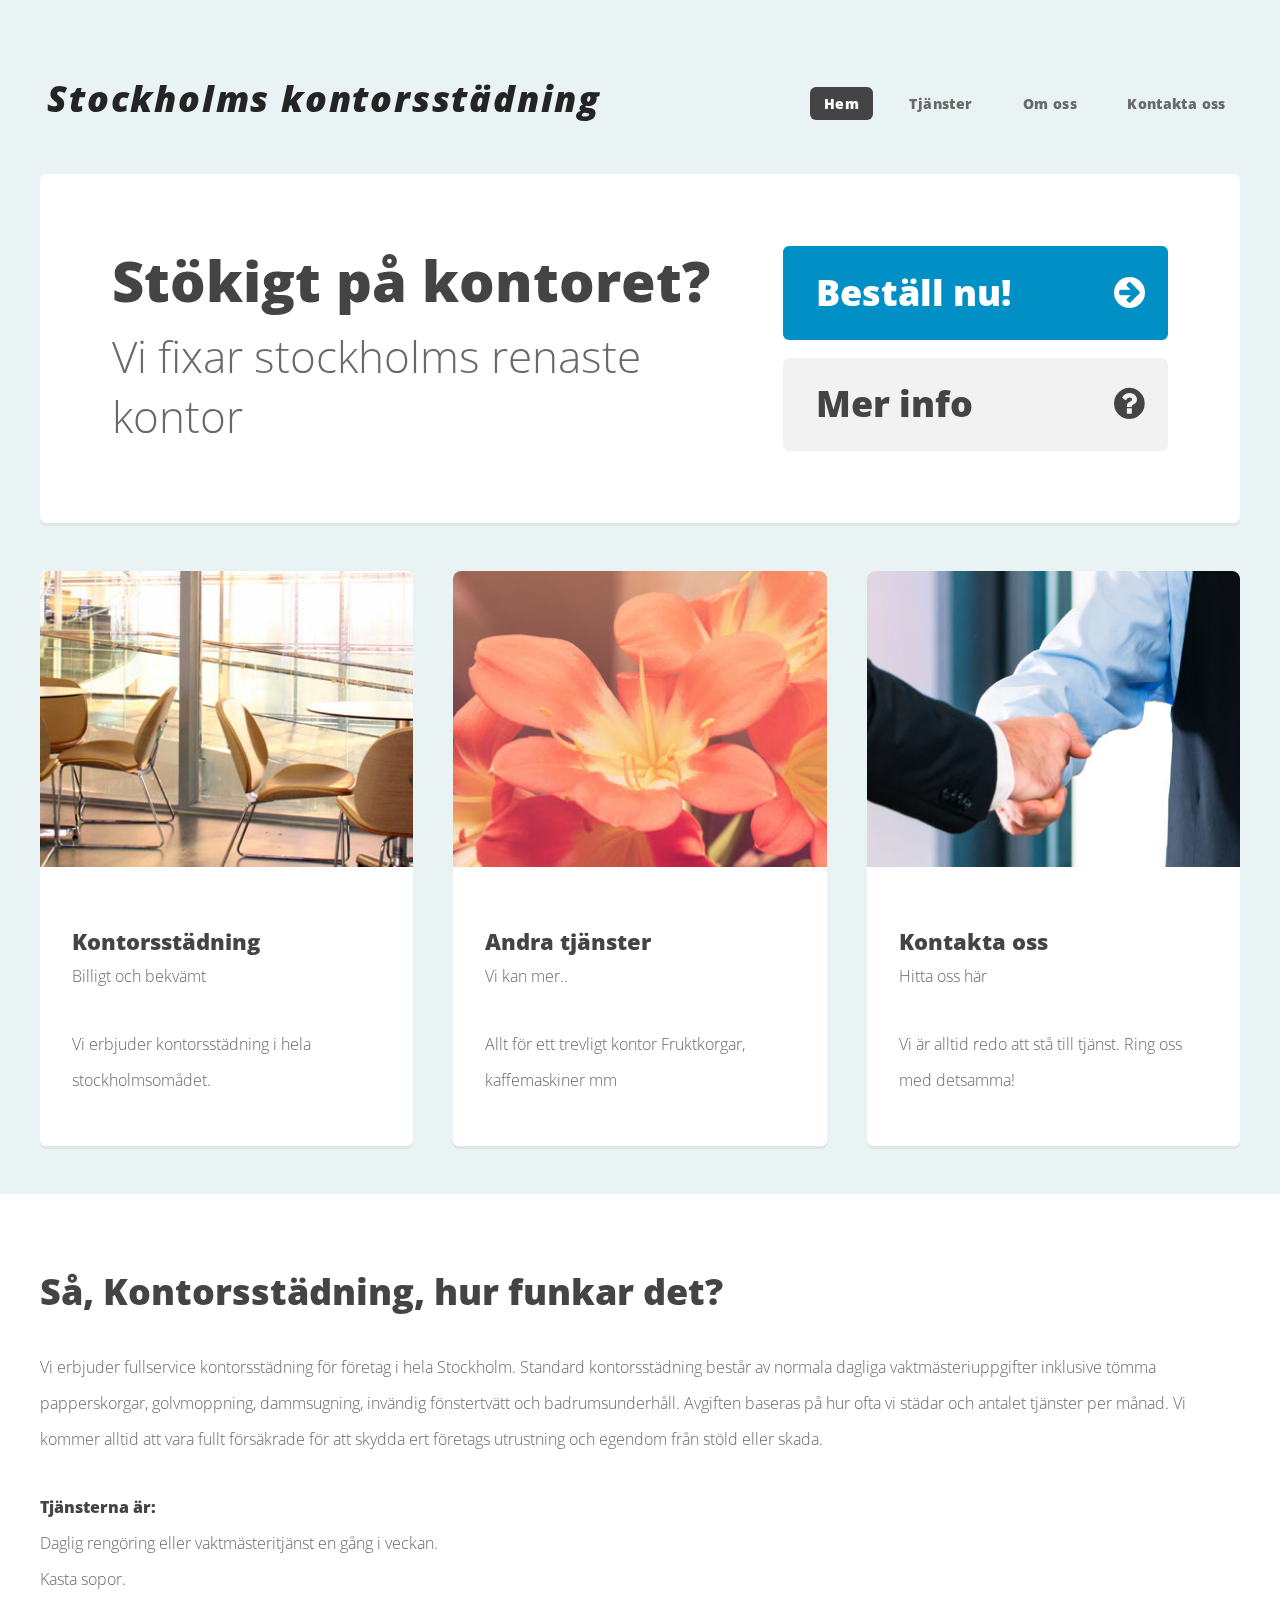
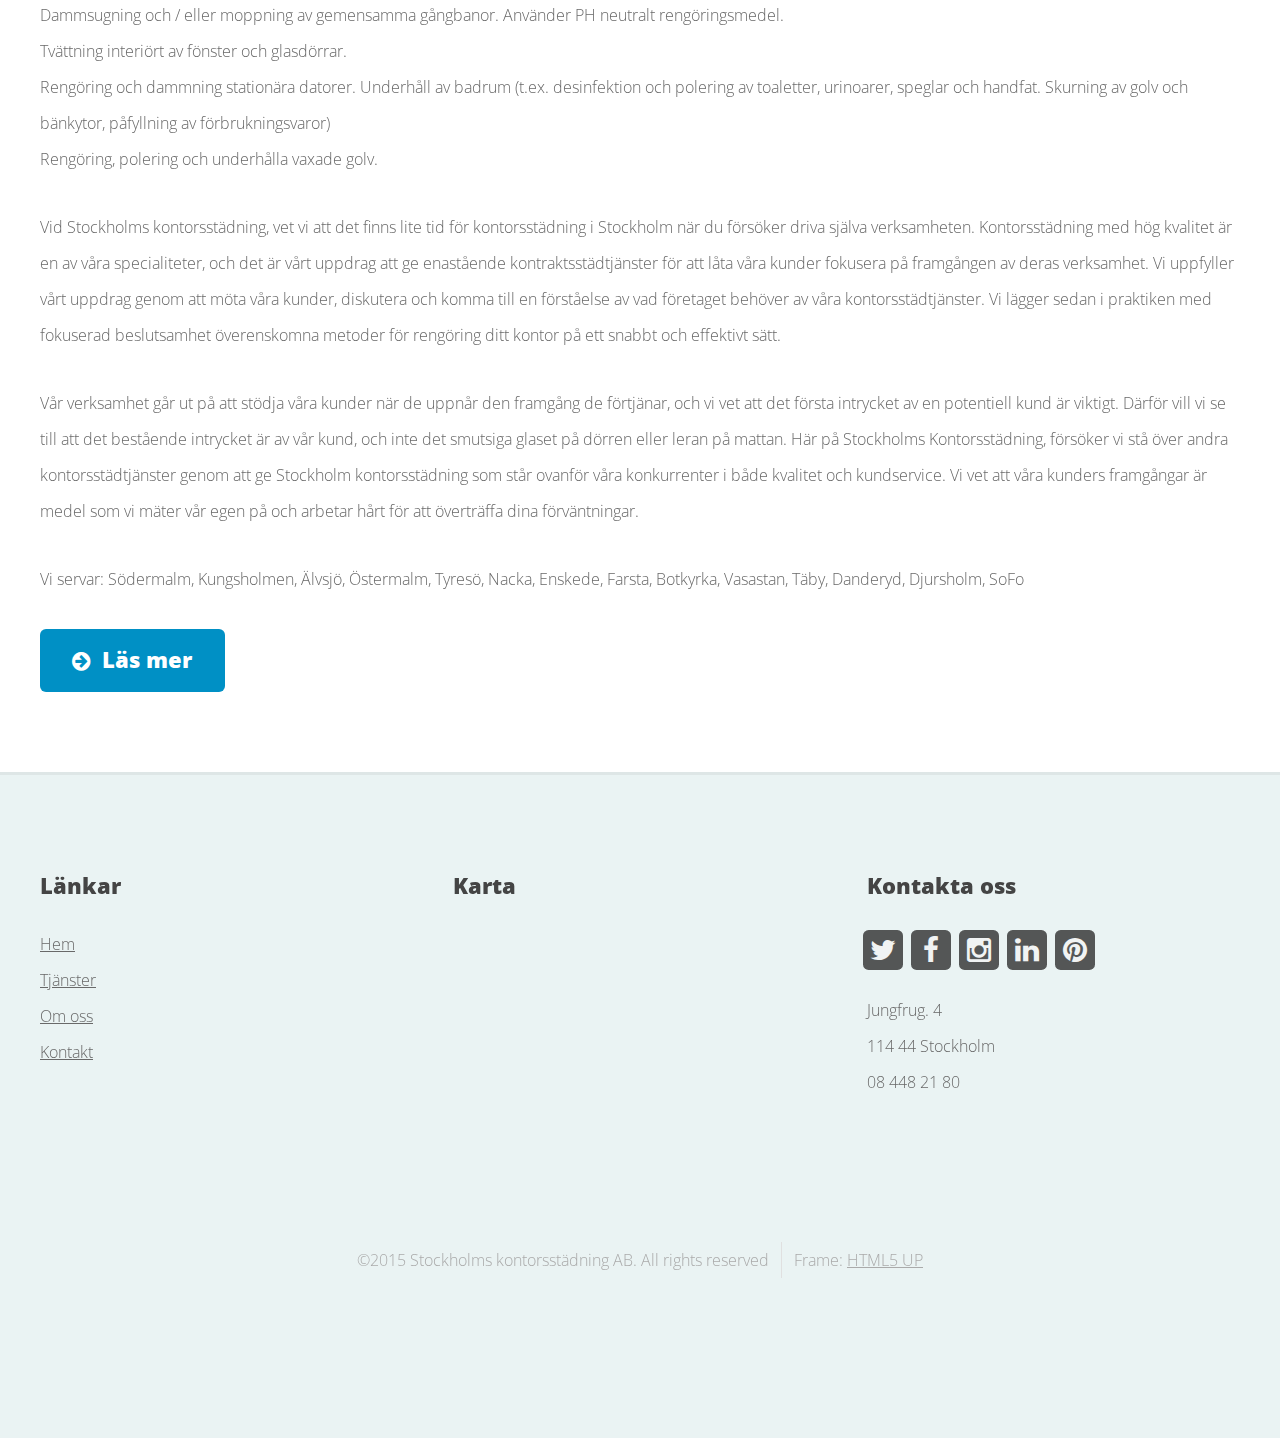
<file: index.html>
<!DOCTYPE HTML>
<!--
	Verti by HTML5 UP
	html5up.net | @n33co
	Free for personal and commercial use under the CCA 3.0 license (html5up.net/license)
-->
<html>
	<head>
		<title>Hem - Stockholms Kontorsstädning </title>
		<meta http-equiv="content-type" content="text/html; charset=utf-8" />
		<meta name="description" content="" />
		<meta name="keywords" content="" />
		<!--[if lte IE 8]><script src="css/ie/html5shiv.js"></script><![endif]-->
		<script src="js/jquery.min.js"></script>
		<script src="js/jquery.dropotron.min.js"></script>
		<script src="js/skel.min.js"></script>
		<script src="js/skel-layers.min.js"></script>
		<script src="js/init.js"></script>
		<noscript>
			<link rel="stylesheet" href="css/skel.css" />
			<link rel="stylesheet" href="css/style.css" />
			<link rel="stylesheet" href="css/style-desktop.css" />
		</noscript>
		<!--[if lte IE 8]><link rel="stylesheet" href="css/ie/v8.css" /><![endif]-->
	</head>
	<body class="right-sidebar">

<!-- Header -->
			<div id="header-wrapper">
				<header id="header" class="container">

					<!-- Logo -->
						<div id="logo">
							<h1><a href="index.html">Stockholms kontorsstädning</a></h1>

						</div>

					<!-- Nav -->
						<nav id="nav">
							<ul>
								<li  class="current"><a href="index.html">Hem</a></li>
								<li>
									<a href="tjanster.html">Tjänster</a>
									<ul>
										<li><a href="kontorsstadning.html">kontorsstädning</a></li>
										<li><a href="kaffemaskiner.html">kaffemaskiner</a></li>
										<li>
											<a href="fruktkorgar.html">Fruktkorgar</a></li>

									</ul>
								</li>
								<li><a href="omoss.html">Om oss</a></li>
								<li><a href="kontakt.html">Kontakta oss</a></li>
								<!--<li><a href="left-sidebar.html">Left Sidebar</a></li>
								<li><a href="right-sidebar.html">Right Sidebar</a></li>
								<li><a href="no-sidebar.html">No Sidebar</a></li>-->
							</ul>
						</nav>

				</header>
			</div>

		<!-- Banner -->
			<div id="banner-wrapper">
				<div id="banner" class="box container">
					<div class="row">
						<div class="7u">
							<h2>Stökigt på kontoret?</h2>
							<p>Vi fixar stockholms renaste kontor</p>
						</div>
						<div class="5u">
							<ul>
								<li><a href="kontorsstadning.html" class="button big icon fa-arrow-circle-right">Beställ nu!</a></li>
								<li><a href="kontorsstadning.html" class="button alt big icon fa-question-circle">Mer info</a></li>
							</ul>
						</div>
					</div>
				</div>
			</div>

		<!-- Features -->
			<div id="features-wrapper">
				<div class="container">
					<div class="row">
						<div class="4u">

							<!-- Box 1-->
								<section class="box feature">
									<a href="kontorsstadning.html" class="image featured"><img src="images/kontorsstadning.jpg" alt="" /></a>
									<div class="inner">
										<header>
											<h2>Kontorsstädning</h2>
											<p>Billigt och bekvämt</p>
										</header>
										<p>Vi erbjuder kontorsstädning i hela stockholmsomådet.</p>
									</div>
								</section>

						</div>
						<div class="4u">

							<!-- Box -->
								<section class="box feature">
									<a href="tjanster.html" class="image featured"><img src="images/tjanster.jpg" alt="" /></a>
									<div class="inner">
										<header>
											<h2>Andra tjänster</h2>
											<p>Vi kan mer..</p>
										</header>
										<p>Allt för ett trevligt kontor Fruktkorgar, kaffemaskiner mm</p>
									</div>
								</section>

						</div>
						<div class="4u">

							<!-- Box -->
								<section class="box feature last">
									<a href="kontakt.html" class="image featured"><img src="images/kontakt.jpg" alt="" /></a>
									<div class="inner">
										<header>
											<h2>Kontakta oss</h2>
											<p>Hitta oss här</p>
										</header>
										<p>Vi är alltid redo att stå till tjänst. Ring oss med detsamma!</p>
									</div>
								</section>

						</div>
					</div>
				</div>
			</div>

		<!-- Main -->
			<div id="main-wrapper">
				<div class="container">
					<div class="row">



							<!-- Content -->
								<div id="content">
									<section class="last">
										<h2>Så, Kontorsstädning, hur funkar det?</h2>
										<p>Vi erbjuder fullservice kontorsstädning för företag i hela Stockholm. Standard kontorsstädning består av normala dagliga vaktmästeriuppgifter inklusive tömma papperskorgar, golvmoppning, dammsugning, invändig fönstertvätt och badrumsunderhåll. Avgiften baseras på hur ofta vi städar och antalet tjänster per månad. Vi kommer alltid att vara fullt försäkrade för att skydda ert företags utrustning och egendom från stöld eller skada.</p>
										<h4>Tjänsterna är:</h4>
<ul>
	<li>Daglig rengöring eller vaktmästeritjänst en gång i veckan.</li>
<li>Kasta sopor.</li>
<li>Dammsugning och / eller moppning av gemensamma gångbanor. Använder  PH neutralt rengöringsmedel.</li>
<li>Tvättning interiört av fönster och glasdörrar.</li>
<li>Rengöring och dammning stationära datorer.
Underhåll av badrum (t.ex. desinfektion och polering av toaletter, urinoarer, speglar och handfat. Skurning av golv och bänkytor, påfyllning av förbrukningsvaror)</li>
<li>Rengöring, polering och underhålla vaxade golv.</li>
										</ul>
										<p>
											Vid Stockholms kontorsstädning, vet vi att det finns lite tid för kontorsstädning i Stockholm när du försöker driva själva verksamheten. Kontorsstädning med hög kvalitet är en av våra specialiteter, och det är vårt uppdrag att ge enastående kontraktsstädtjänster för att låta våra kunder fokusera på framgången av deras verksamhet. Vi uppfyller vårt uppdrag genom att möta våra kunder, diskutera och komma till en förståelse av vad företaget behöver av våra kontorsstädtjänster. Vi lägger sedan i praktiken med fokuserad beslutsamhet överenskomna metoder för rengöring ditt kontor på ett snabbt och effektivt sätt.</p>
<p>
Vår verksamhet går ut på att stödja våra kunder när de uppnår den framgång de förtjänar, och vi vet att det första intrycket av en potentiell kund är viktigt. Därför vill vi se till att det bestående intrycket är av vår kund, och inte det smutsiga glaset på dörren eller leran på mattan. Här på Stockholms Kontorsstädning, försöker vi stå över andra kontorsstädtjänster genom att ge Stockholm kontorsstädning som står ovanför våra konkurrenter i både kvalitet och kundservice. Vi vet att våra kunders framgångar är medel som vi mäter vår egen på och arbetar hårt för att överträffa dina förväntningar.</p>
										<p>Vi servar: Södermalm, Kungsholmen, Älvsjö, Östermalm, Tyresö, Nacka, Enskede, Farsta, Botkyrka, Vasastan, Täby, Danderyd, Djursholm, SoFo</p>

										<a href="kontorsstadning.html" class="button icon fa-arrow-circle-right">Läs mer</a>
									</section>
								</div>

						</div>
					</div>
				</div>


		<!-- Footer -->
			<div id="footer-wrapper">
				<footer id="footer" class="container">
					<div class="row">



						<div class="4u">

							<!-- Links -->
								<section class="widget links">
									<h3>Länkar</h3>
									<ul class="style2">
										<li><a href="index.html">Hem</a></li>
										<li><a href="tjanster.html">Tjänster</a></li>
										<li><a href="omoss.html">Om oss</a></li>
										<li><a href="kontakt.html">Kontakt</a></li>

									</ul>
								</section>

						</div>
						<div class="4u">

							<!-- Map -->
								<section class="widget map">
									<h3>Karta</h3>
									<div style="width: 500px"><iframe width="500" height="200" src="http://regiohelden.de/google-maps/map_en.php?width=500&amp;height=200&amp;hl=en&amp;q=Jungfrug.%204%2C%20Stockholm+(Stockholms%20kontorsst%C3%A4d)&amp;ie=UTF8&amp;t=&amp;z=14&amp;iwloc=A&amp;output=embed" frameborder="0" scrolling="no" marginheight="0" marginwidth="0"></iframe><br /></div>
								</section>

						</div>
						<div class="4u">

							<!-- Contact -->
								<section class="widget contact last">
									<h3>Kontakta oss</h3>
									<ul>
										<li><a href="#" class="icon fa-twitter"><span class="label">https://twitter.com/kontorsstadsthlm</span></a></li>
										<li><a href="#" class="icon fa-facebook"><span class="label">http://facebook.com</span></a></li>
										<li><a href="#" class="icon fa-instagram"><span class="label">Instagram</span></a></li>
										<li><a href="#" class="icon fa-linkedin"><span class="label">LinkedIn</span></a></li>
										<li><a href="#" class="icon fa-pinterest"><span class="label">Pinterest</span></a></li>
									</ul>
									<p>Jungfrug. 4

 <br />
									114 44 Stockholm<br />
									08 448 21 80</p>
								</section>

						</div>
					</div>
					<div class="row">
						<div class="12u">
							<div id="copyright">
								<ul class="menu">
									<li>&copy;2015 Stockholms kontorsstädning AB. All rights reserved</li><li>Frame: <a href="http://html5up.net">HTML5 UP</a></li>
								</ul>
							</div>
						</div>
					</div>
				</footer>
			</div>

	</body>
</html>
</file>
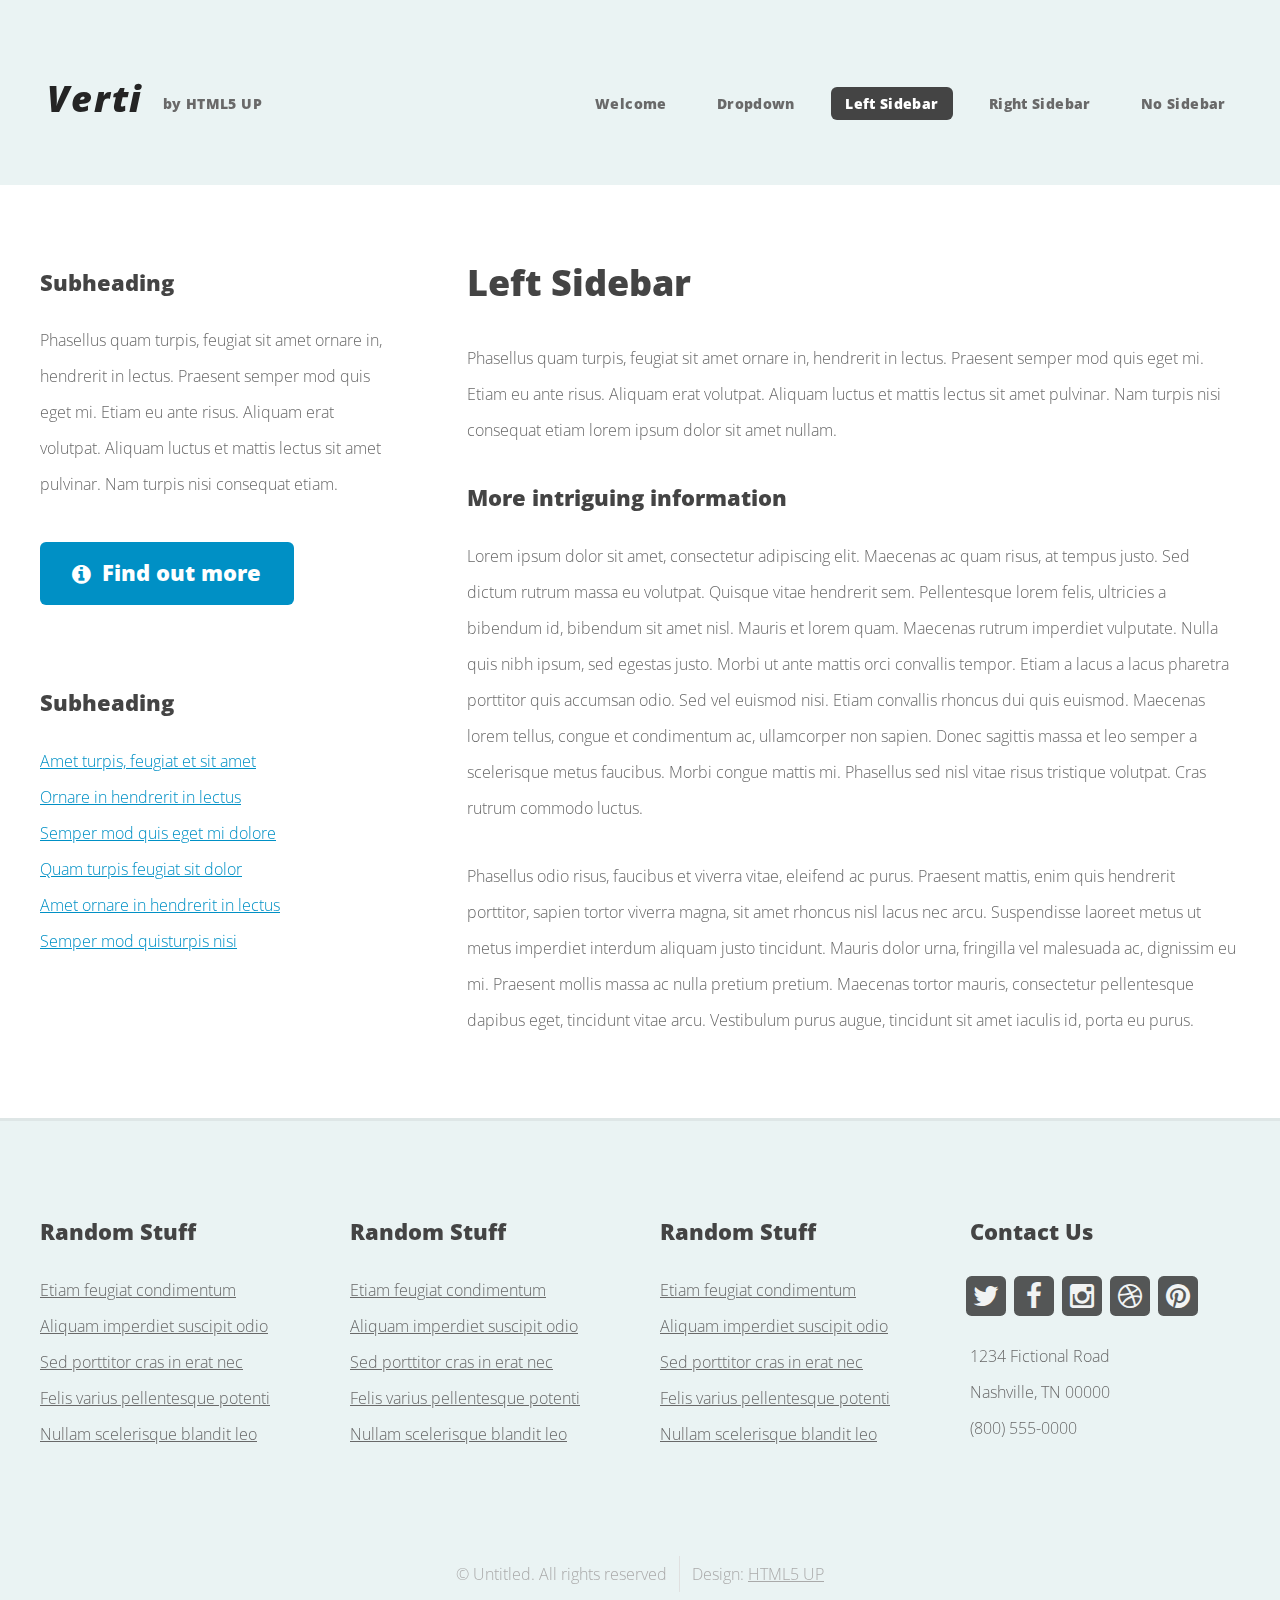
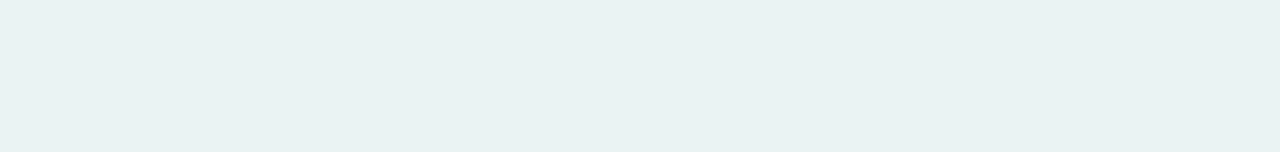
<file: left-sidebar.html>
<!DOCTYPE HTML>
<!--
	Verti by HTML5 UP
	html5up.net | @n33co
	Free for personal and commercial use under the CCA 3.0 license (html5up.net/license)
-->
<html>
	<head>
		<title>Left Sidebar - Verti by HTML5 UP</title>
		<meta http-equiv="content-type" content="text/html; charset=utf-8" />
		<meta name="description" content="" />
		<meta name="keywords" content="" />
		<!--[if lte IE 8]><script src="css/ie/html5shiv.js"></script><![endif]-->
		<script src="js/jquery.min.js"></script>
		<script src="js/jquery.dropotron.min.js"></script>
		<script src="js/skel.min.js"></script>
		<script src="js/skel-layers.min.js"></script>
		<script src="js/init.js"></script>
		<noscript>
			<link rel="stylesheet" href="css/skel.css" />
			<link rel="stylesheet" href="css/style.css" />
			<link rel="stylesheet" href="css/style-desktop.css" />
		</noscript>
		<!--[if lte IE 8]><link rel="stylesheet" href="css/ie/v8.css" /><![endif]-->
	</head>
	<body class="left-sidebar">

		<!-- Header -->
			<div id="header-wrapper">
				<header id="header" class="container">
				
					<!-- Logo -->
						<div id="logo">
							<h1><a href="index.html">Verti</a></h1>
							<span>by HTML5 UP</span>
						</div>
					
					<!-- Nav -->
						<nav id="nav">
							<ul>
								<li><a href="index.html">Welcome</a></li>
								<li>
									<a href="">Dropdown</a>
									<ul>
										<li><a href="#">Lorem ipsum dolor</a></li>
										<li><a href="#">Magna phasellus</a></li>
										<li>
											<a href="">Phasellus consequat</a>
											<ul>
												<li><a href="#">Lorem ipsum dolor</a></li>
												<li><a href="#">Phasellus consequat</a></li>
												<li><a href="#">Magna phasellus</a></li>
												<li><a href="#">Etiam dolore nisl</a></li>
											</ul>
										</li>
										<li><a href="#">Veroeros feugiat</a></li>
									</ul>
								</li>
								<li class="current"><a href="left-sidebar.html">Left Sidebar</a></li>
								<li><a href="right-sidebar.html">Right Sidebar</a></li>
								<li><a href="no-sidebar.html">No Sidebar</a></li>
							</ul>
						</nav>
					
				</header>
			</div>
		
		<!-- Main -->
			<div id="main-wrapper">
				<div class="container">
					<div class="row 200%">
						<div class="4u">
							<div id="sidebar">
						
								<!-- Sidebar -->
									<section>
										<h3>Subheading</h3>
										<p>Phasellus quam turpis, feugiat sit amet ornare in, hendrerit in lectus. 
										Praesent semper mod quis eget mi. Etiam eu ante risus. Aliquam erat volutpat. 
										Aliquam luctus et mattis lectus sit amet pulvinar. Nam turpis nisi 
										consequat etiam.</p>
										<footer>
											<a href="#" class="button icon fa-info-circle">Find out more</a>
										</footer>
									</section>

									<section>
										<h3>Subheading</h3>
										<ul class="style2">
											<li><a href="#">Amet turpis, feugiat et sit amet</a></li>
											<li><a href="#">Ornare in hendrerit in lectus</a></li>
											<li><a href="#">Semper mod quis eget mi dolore</a></li>
											<li><a href="#">Quam turpis feugiat sit dolor</a></li>
											<li><a href="#">Amet ornare in hendrerit in lectus</a></li>
											<li><a href="#">Semper mod quisturpis nisi</a></li>
										</ul>
									</section>
						
							</div>
						</div>
						<div class="8u important(collapse)">
							<div id="content">

								<!-- Content -->
									<article>

										<h2>Left Sidebar</h2>

										<p>Phasellus quam turpis, feugiat sit amet ornare in, hendrerit in lectus. 
										Praesent semper mod quis eget mi. Etiam eu ante risus. Aliquam erat volutpat. 
										Aliquam luctus et mattis lectus sit amet pulvinar. Nam turpis nisi 
										consequat etiam lorem ipsum dolor sit amet nullam.</p>
										
										<h3>More intriguing information</h3>
										<p>Lorem ipsum dolor sit amet, consectetur adipiscing elit. Maecenas ac quam risus, at tempus 
										justo. Sed dictum rutrum massa eu volutpat. Quisque vitae hendrerit sem. Pellentesque lorem felis, 
										ultricies a bibendum id, bibendum sit amet nisl. Mauris et lorem quam. Maecenas rutrum imperdiet 
										vulputate. Nulla quis nibh ipsum, sed egestas justo. Morbi ut ante mattis orci convallis tempor. 
										Etiam a lacus a lacus pharetra porttitor quis accumsan odio. Sed vel euismod nisi. Etiam convallis 
										rhoncus dui quis euismod. Maecenas lorem tellus, congue et condimentum ac, ullamcorper non sapien. 
										Donec sagittis massa et leo semper a scelerisque metus faucibus. Morbi congue mattis mi. 
										Phasellus sed nisl vitae risus tristique volutpat. Cras rutrum commodo luctus.</p>

										<p>Phasellus odio risus, faucibus et viverra vitae, eleifend ac purus. Praesent mattis, enim 
										quis hendrerit porttitor, sapien tortor viverra magna, sit amet rhoncus nisl lacus nec arcu. 
										Suspendisse laoreet metus ut metus imperdiet interdum aliquam justo tincidunt. Mauris dolor urna, 
										fringilla vel malesuada ac, dignissim eu mi. Praesent mollis massa ac nulla pretium pretium. 
										Maecenas tortor mauris, consectetur pellentesque dapibus eget, tincidunt vitae arcu. 
										Vestibulum purus augue, tincidunt sit amet iaculis id, porta eu purus.</p>

									</article>

							</div>
						</div>
					</div>
				</div>
			</div>

		<!-- Footer -->
			<div id="footer-wrapper">
				<footer id="footer" class="container">
					<div class="row">
						<div class="3u">
						
							<!-- Links -->
								<section class="widget links">
									<h3>Random Stuff</h3>
									<ul class="style2">
										<li><a href="#">Etiam feugiat condimentum</a></li>
										<li><a href="#">Aliquam imperdiet suscipit odio</a></li>
										<li><a href="#">Sed porttitor cras in erat nec</a></li>
										<li><a href="#">Felis varius pellentesque potenti</a></li>
										<li><a href="#">Nullam scelerisque blandit leo</a></li>
									</ul>
								</section>
						
						</div>
						<div class="3u">
						
							<!-- Links -->
								<section class="widget links">
									<h3>Random Stuff</h3>
									<ul class="style2">
										<li><a href="#">Etiam feugiat condimentum</a></li>
										<li><a href="#">Aliquam imperdiet suscipit odio</a></li>
										<li><a href="#">Sed porttitor cras in erat nec</a></li>
										<li><a href="#">Felis varius pellentesque potenti</a></li>
										<li><a href="#">Nullam scelerisque blandit leo</a></li>
									</ul>
								</section>
						
						</div>
						<div class="3u">
						
							<!-- Links -->
								<section class="widget links">
									<h3>Random Stuff</h3>
									<ul class="style2">
										<li><a href="#">Etiam feugiat condimentum</a></li>
										<li><a href="#">Aliquam imperdiet suscipit odio</a></li>
										<li><a href="#">Sed porttitor cras in erat nec</a></li>
										<li><a href="#">Felis varius pellentesque potenti</a></li>
										<li><a href="#">Nullam scelerisque blandit leo</a></li>
									</ul>
								</section>
						
						</div>
						<div class="3u">
						
							<!-- Contact -->
								<section class="widget contact last">
									<h3>Contact Us</h3>
									<ul>
										<li><a href="#" class="icon fa-twitter"><span class="label">Twitter</span></a></li>
										<li><a href="#" class="icon fa-facebook"><span class="label">Facebook</span></a></li>
										<li><a href="#" class="icon fa-instagram"><span class="label">Instagram</span></a></li>
										<li><a href="#" class="icon fa-dribbble"><span class="label">Dribbble</span></a></li>
										<li><a href="#" class="icon fa-pinterest"><span class="label">Pinterest</span></a></li>
									</ul>
									<p>1234 Fictional Road<br />
									Nashville, TN 00000<br />
									(800) 555-0000</p>
								</section>
						
						</div>
					</div>
					<div class="row">
						<div class="12u">
							<div id="copyright">
								<ul class="menu">
									<li>&copy; Untitled. All rights reserved</li><li>Design: <a href="http://html5up.net">HTML5 UP</a></li>
								</ul>
							</div>
						</div>
					</div>
				</footer>
			</div>

	</body>
</html>
</file>
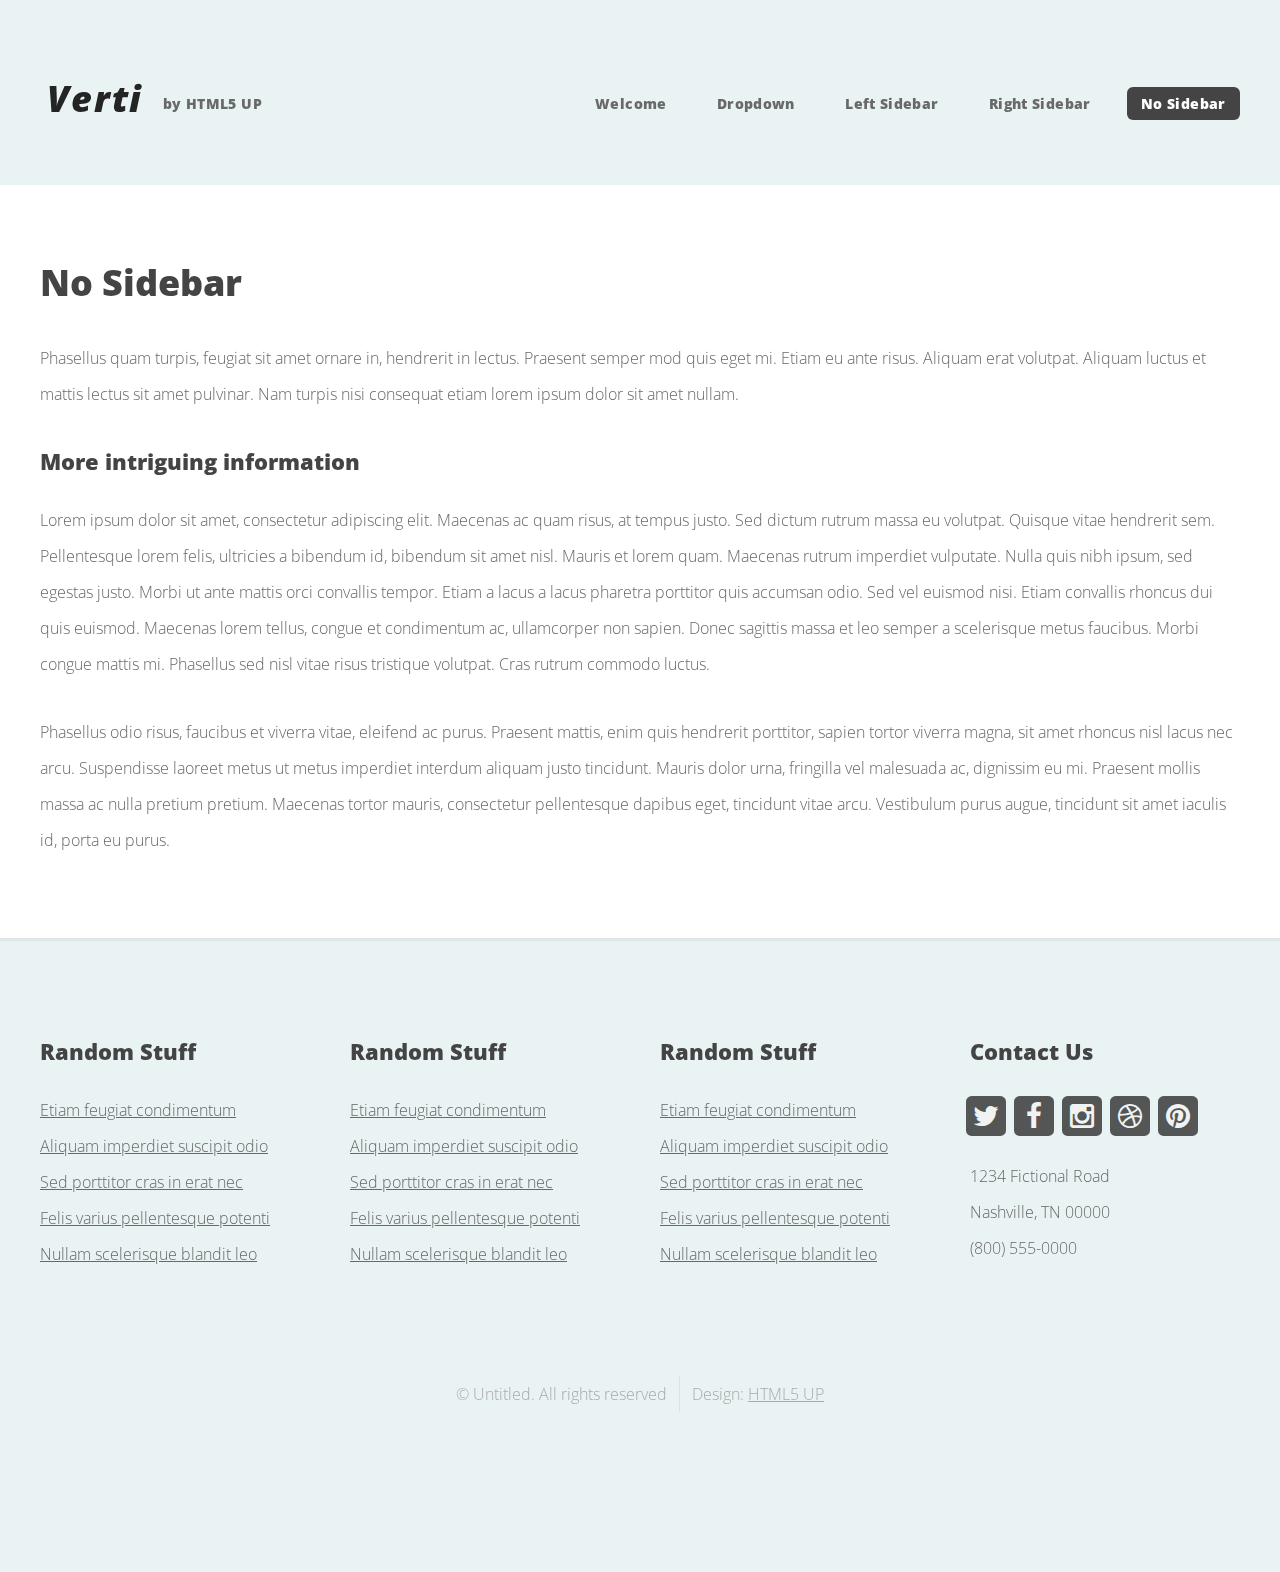
<file: no-sidebar.html>
<!DOCTYPE HTML>
<!--
	Verti by HTML5 UP
	html5up.net | @n33co
	Free for personal and commercial use under the CCA 3.0 license (html5up.net/license)
-->
<html>
	<head>
		<title>No Sidebar - Verti by HTML5 UP</title>
		<meta http-equiv="content-type" content="text/html; charset=utf-8" />
		<meta name="description" content="" />
		<meta name="keywords" content="" />
		<!--[if lte IE 8]><script src="css/ie/html5shiv.js"></script><![endif]-->
		<script src="js/jquery.min.js"></script>
		<script src="js/jquery.dropotron.min.js"></script>
		<script src="js/skel.min.js"></script>
		<script src="js/skel-layers.min.js"></script>
		<script src="js/init.js"></script>
		<noscript>
			<link rel="stylesheet" href="css/skel.css" />
			<link rel="stylesheet" href="css/style.css" />
			<link rel="stylesheet" href="css/style-desktop.css" />
		</noscript>
		<!--[if lte IE 8]><link rel="stylesheet" href="css/ie/v8.css" /><![endif]-->
	</head>
	<body class="no-sidebar">

		<!-- Header -->
			<div id="header-wrapper">
				<header id="header" class="container">
				
					<!-- Logo -->
						<div id="logo">
							<h1><a href="index.html">Verti</a></h1>
							<span>by HTML5 UP</span>
						</div>
					
					<!-- Nav -->
						<nav id="nav">
							<ul>
								<li><a href="index.html">Welcome</a></li>
								<li>
									<a href="">Dropdown</a>
									<ul>
										<li><a href="#">Lorem ipsum dolor</a></li>
										<li><a href="#">Magna phasellus</a></li>
										<li>
											<a href="">Phasellus consequat</a>
											<ul>
												<li><a href="#">Lorem ipsum dolor</a></li>
												<li><a href="#">Phasellus consequat</a></li>
												<li><a href="#">Magna phasellus</a></li>
												<li><a href="#">Etiam dolore nisl</a></li>
											</ul>
										</li>
										<li><a href="#">Veroeros feugiat</a></li>
									</ul>
								</li>
								<li><a href="left-sidebar.html">Left Sidebar</a></li>
								<li><a href="right-sidebar.html">Right Sidebar</a></li>
								<li class="current"><a href="no-sidebar.html">No Sidebar</a></li>
							</ul>
						</nav>
					
				</header>
			</div>
		
		<!-- Main -->
			<div id="main-wrapper">
				<div class="container">
					<div id="content">

						<!-- Content -->
							<article>

								<h2>No Sidebar</h2>

								<p>Phasellus quam turpis, feugiat sit amet ornare in, hendrerit in lectus. 
								Praesent semper mod quis eget mi. Etiam eu ante risus. Aliquam erat volutpat. 
								Aliquam luctus et mattis lectus sit amet pulvinar. Nam turpis nisi 
								consequat etiam lorem ipsum dolor sit amet nullam.</p>
								
								<h3>More intriguing information</h3>
								<p>Lorem ipsum dolor sit amet, consectetur adipiscing elit. Maecenas ac quam risus, at tempus 
								justo. Sed dictum rutrum massa eu volutpat. Quisque vitae hendrerit sem. Pellentesque lorem felis, 
								ultricies a bibendum id, bibendum sit amet nisl. Mauris et lorem quam. Maecenas rutrum imperdiet 
								vulputate. Nulla quis nibh ipsum, sed egestas justo. Morbi ut ante mattis orci convallis tempor. 
								Etiam a lacus a lacus pharetra porttitor quis accumsan odio. Sed vel euismod nisi. Etiam convallis 
								rhoncus dui quis euismod. Maecenas lorem tellus, congue et condimentum ac, ullamcorper non sapien. 
								Donec sagittis massa et leo semper a scelerisque metus faucibus. Morbi congue mattis mi. 
								Phasellus sed nisl vitae risus tristique volutpat. Cras rutrum commodo luctus.</p>

								<p>Phasellus odio risus, faucibus et viverra vitae, eleifend ac purus. Praesent mattis, enim 
								quis hendrerit porttitor, sapien tortor viverra magna, sit amet rhoncus nisl lacus nec arcu. 
								Suspendisse laoreet metus ut metus imperdiet interdum aliquam justo tincidunt. Mauris dolor urna, 
								fringilla vel malesuada ac, dignissim eu mi. Praesent mollis massa ac nulla pretium pretium. 
								Maecenas tortor mauris, consectetur pellentesque dapibus eget, tincidunt vitae arcu. 
								Vestibulum purus augue, tincidunt sit amet iaculis id, porta eu purus.</p>

							</article>

					</div>
				</div>
			</div>

		<!-- Footer -->
			<div id="footer-wrapper">
				<footer id="footer" class="container">
					<div class="row">
						<div class="3u">
						
							<!-- Links -->
								<section class="widget links">
									<h3>Random Stuff</h3>
									<ul class="style2">
										<li><a href="#">Etiam feugiat condimentum</a></li>
										<li><a href="#">Aliquam imperdiet suscipit odio</a></li>
										<li><a href="#">Sed porttitor cras in erat nec</a></li>
										<li><a href="#">Felis varius pellentesque potenti</a></li>
										<li><a href="#">Nullam scelerisque blandit leo</a></li>
									</ul>
								</section>
						
						</div>
						<div class="3u">
						
							<!-- Links -->
								<section class="widget links">
									<h3>Random Stuff</h3>
									<ul class="style2">
										<li><a href="#">Etiam feugiat condimentum</a></li>
										<li><a href="#">Aliquam imperdiet suscipit odio</a></li>
										<li><a href="#">Sed porttitor cras in erat nec</a></li>
										<li><a href="#">Felis varius pellentesque potenti</a></li>
										<li><a href="#">Nullam scelerisque blandit leo</a></li>
									</ul>
								</section>
						
						</div>
						<div class="3u">
						
							<!-- Links -->
								<section class="widget links">
									<h3>Random Stuff</h3>
									<ul class="style2">
										<li><a href="#">Etiam feugiat condimentum</a></li>
										<li><a href="#">Aliquam imperdiet suscipit odio</a></li>
										<li><a href="#">Sed porttitor cras in erat nec</a></li>
										<li><a href="#">Felis varius pellentesque potenti</a></li>
										<li><a href="#">Nullam scelerisque blandit leo</a></li>
									</ul>
								</section>
						
						</div>
						<div class="3u">
						
							<!-- Contact -->
								<section class="widget contact last">
									<h3>Contact Us</h3>
									<ul>
										<li><a href="#" class="icon fa-twitter"><span class="label">Twitter</span></a></li>
										<li><a href="#" class="icon fa-facebook"><span class="label">Facebook</span></a></li>
										<li><a href="#" class="icon fa-instagram"><span class="label">Instagram</span></a></li>
										<li><a href="#" class="icon fa-dribbble"><span class="label">Dribbble</span></a></li>
										<li><a href="#" class="icon fa-pinterest"><span class="label">Pinterest</span></a></li>
									</ul>
									<p>1234 Fictional Road<br />
									Nashville, TN 00000<br />
									(800) 555-0000</p>
								</section>
						
						</div>
					</div>
					<div class="row">
						<div class="12u">
							<div id="copyright">
								<ul class="menu">
									<li>&copy; Untitled. All rights reserved</li><li>Design: <a href="http://html5up.net">HTML5 UP</a></li>
								</ul>
							</div>
						</div>
					</div>
				</footer>
			</div>

	</body>
</html>
</file>
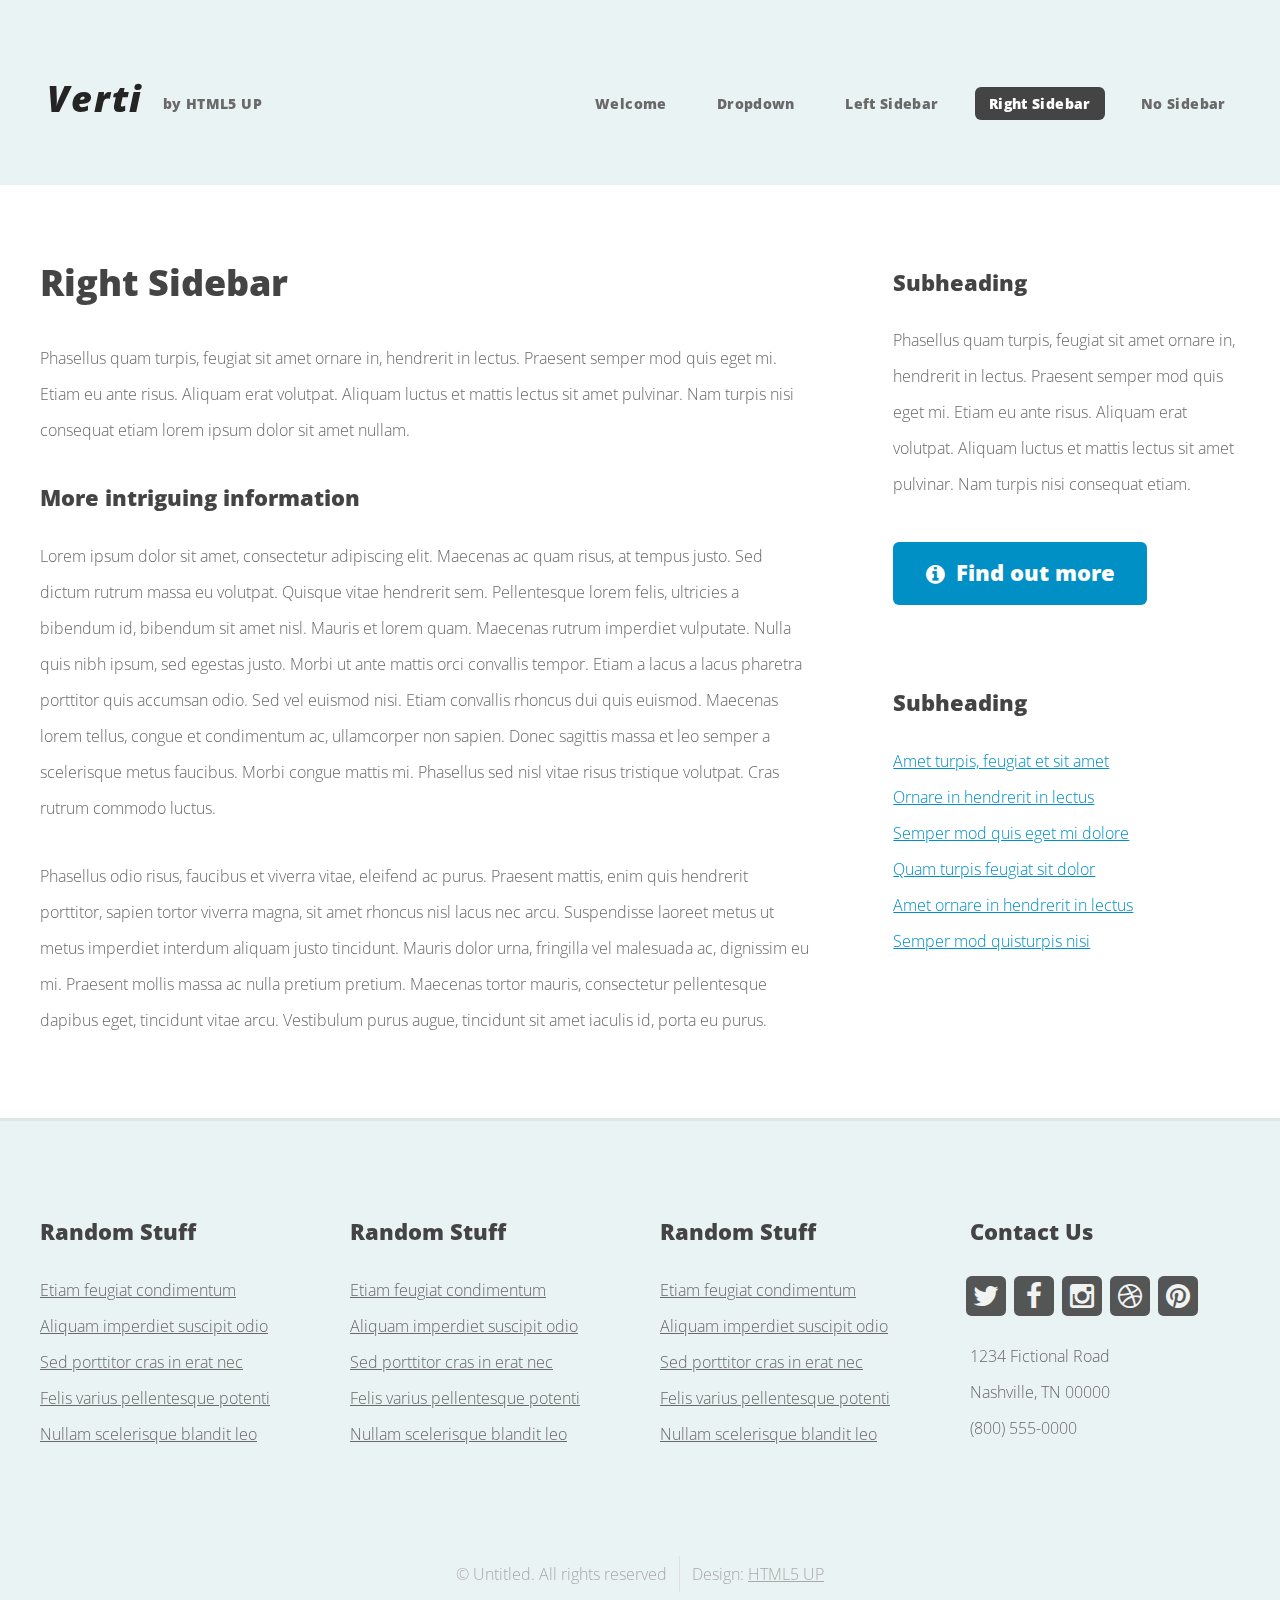
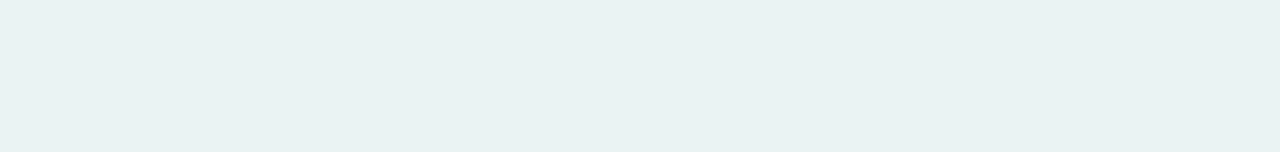
<file: right-sidebar.html>
<!DOCTYPE HTML>
<!--
	Verti by HTML5 UP
	html5up.net | @n33co
	Free for personal and commercial use under the CCA 3.0 license (html5up.net/license)
-->
<html>
	<head>
		<title>Right Sidebar - Verti by HTML5 UP</title>
		<meta http-equiv="content-type" content="text/html; charset=utf-8" />
		<meta name="description" content="" />
		<meta name="keywords" content="" />
		<!--[if lte IE 8]><script src="css/ie/html5shiv.js"></script><![endif]-->
		<script src="js/jquery.min.js"></script>
		<script src="js/jquery.dropotron.min.js"></script>
		<script src="js/skel.min.js"></script>
		<script src="js/skel-layers.min.js"></script>
		<script src="js/init.js"></script>
		<noscript>
			<link rel="stylesheet" href="css/skel.css" />
			<link rel="stylesheet" href="css/style.css" />
			<link rel="stylesheet" href="css/style-desktop.css" />
		</noscript>
		<!--[if lte IE 8]><link rel="stylesheet" href="css/ie/v8.css" /><![endif]-->
	</head>
	<body class="right-sidebar">

		<!-- Header -->
			<div id="header-wrapper">
				<header id="header" class="container">
				
					<!-- Logo -->
						<div id="logo">
							<h1><a href="index.html">Verti</a></h1>
							<span>by HTML5 UP</span>
						</div>
					
					<!-- Nav -->
						<nav id="nav">
							<ul>
								<li><a href="index.html">Welcome</a></li>
								<li>
									<a href="">Dropdown</a>
									<ul>
										<li><a href="#">Lorem ipsum dolor</a></li>
										<li><a href="#">Magna phasellus</a></li>
										<li>
											<a href="">Phasellus consequat</a>
											<ul>
												<li><a href="#">Lorem ipsum dolor</a></li>
												<li><a href="#">Phasellus consequat</a></li>
												<li><a href="#">Magna phasellus</a></li>
												<li><a href="#">Etiam dolore nisl</a></li>
											</ul>
										</li>
										<li><a href="#">Veroeros feugiat</a></li>
									</ul>
								</li>
								<li><a href="left-sidebar.html">Left Sidebar</a></li>
								<li class="current"><a href="right-sidebar.html">Right Sidebar</a></li>
								<li><a href="no-sidebar.html">No Sidebar</a></li>
							</ul>
						</nav>
					
				</header>
			</div>
		
		<!-- Main -->
			<div id="main-wrapper">
				<div class="container">
					<div class="row 200%">
						<div class="8u">
							<div id="content">

								<!-- Content -->
									<article>

										<h2>Right Sidebar</h2>

										<p>Phasellus quam turpis, feugiat sit amet ornare in, hendrerit in lectus. 
										Praesent semper mod quis eget mi. Etiam eu ante risus. Aliquam erat volutpat. 
										Aliquam luctus et mattis lectus sit amet pulvinar. Nam turpis nisi 
										consequat etiam lorem ipsum dolor sit amet nullam.</p>
										
										<h3>More intriguing information</h3>
										<p>Lorem ipsum dolor sit amet, consectetur adipiscing elit. Maecenas ac quam risus, at tempus 
										justo. Sed dictum rutrum massa eu volutpat. Quisque vitae hendrerit sem. Pellentesque lorem felis, 
										ultricies a bibendum id, bibendum sit amet nisl. Mauris et lorem quam. Maecenas rutrum imperdiet 
										vulputate. Nulla quis nibh ipsum, sed egestas justo. Morbi ut ante mattis orci convallis tempor. 
										Etiam a lacus a lacus pharetra porttitor quis accumsan odio. Sed vel euismod nisi. Etiam convallis 
										rhoncus dui quis euismod. Maecenas lorem tellus, congue et condimentum ac, ullamcorper non sapien. 
										Donec sagittis massa et leo semper a scelerisque metus faucibus. Morbi congue mattis mi. 
										Phasellus sed nisl vitae risus tristique volutpat. Cras rutrum commodo luctus.</p>

										<p>Phasellus odio risus, faucibus et viverra vitae, eleifend ac purus. Praesent mattis, enim 
										quis hendrerit porttitor, sapien tortor viverra magna, sit amet rhoncus nisl lacus nec arcu. 
										Suspendisse laoreet metus ut metus imperdiet interdum aliquam justo tincidunt. Mauris dolor urna, 
										fringilla vel malesuada ac, dignissim eu mi. Praesent mollis massa ac nulla pretium pretium. 
										Maecenas tortor mauris, consectetur pellentesque dapibus eget, tincidunt vitae arcu. 
										Vestibulum purus augue, tincidunt sit amet iaculis id, porta eu purus.</p>

									</article>

							</div>
						</div>
						<div class="4u">
							<div id="sidebar">
						
								<!-- Sidebar -->
									<section>
										<h3>Subheading</h3>
										<p>Phasellus quam turpis, feugiat sit amet ornare in, hendrerit in lectus. 
										Praesent semper mod quis eget mi. Etiam eu ante risus. Aliquam erat volutpat. 
										Aliquam luctus et mattis lectus sit amet pulvinar. Nam turpis nisi 
										consequat etiam.</p>
										<footer>
											<a href="#" class="button icon fa-info-circle">Find out more</a>
										</footer>
									</section>

									<section>
										<h3>Subheading</h3>
										<ul class="style2">
											<li><a href="#">Amet turpis, feugiat et sit amet</a></li>
											<li><a href="#">Ornare in hendrerit in lectus</a></li>
											<li><a href="#">Semper mod quis eget mi dolore</a></li>
											<li><a href="#">Quam turpis feugiat sit dolor</a></li>
											<li><a href="#">Amet ornare in hendrerit in lectus</a></li>
											<li><a href="#">Semper mod quisturpis nisi</a></li>
										</ul>
									</section>

							</div>
						</div>
					</div>
				</div>
			</div>

		<!-- Footer -->
			<div id="footer-wrapper">
				<footer id="footer" class="container">
					<div class="row">
						<div class="3u">
						
							<!-- Links -->
								<section class="widget links">
									<h3>Random Stuff</h3>
									<ul class="style2">
										<li><a href="#">Etiam feugiat condimentum</a></li>
										<li><a href="#">Aliquam imperdiet suscipit odio</a></li>
										<li><a href="#">Sed porttitor cras in erat nec</a></li>
										<li><a href="#">Felis varius pellentesque potenti</a></li>
										<li><a href="#">Nullam scelerisque blandit leo</a></li>
									</ul>
								</section>
						
						</div>
						<div class="3u">
						
							<!-- Links -->
								<section class="widget links">
									<h3>Random Stuff</h3>
									<ul class="style2">
										<li><a href="#">Etiam feugiat condimentum</a></li>
										<li><a href="#">Aliquam imperdiet suscipit odio</a></li>
										<li><a href="#">Sed porttitor cras in erat nec</a></li>
										<li><a href="#">Felis varius pellentesque potenti</a></li>
										<li><a href="#">Nullam scelerisque blandit leo</a></li>
									</ul>
								</section>
						
						</div>
						<div class="3u">
						
							<!-- Links -->
								<section class="widget links">
									<h3>Random Stuff</h3>
									<ul class="style2">
										<li><a href="#">Etiam feugiat condimentum</a></li>
										<li><a href="#">Aliquam imperdiet suscipit odio</a></li>
										<li><a href="#">Sed porttitor cras in erat nec</a></li>
										<li><a href="#">Felis varius pellentesque potenti</a></li>
										<li><a href="#">Nullam scelerisque blandit leo</a></li>
									</ul>
								</section>
						
						</div>
						<div class="3u">
						
							<!-- Contact -->
								<section class="widget contact last">
									<h3>Contact Us</h3>
									<ul>
										<li><a href="#" class="icon fa-twitter"><span class="label">Twitter</span></a></li>
										<li><a href="#" class="icon fa-facebook"><span class="label">Facebook</span></a></li>
										<li><a href="#" class="icon fa-instagram"><span class="label">Instagram</span></a></li>
										<li><a href="#" class="icon fa-dribbble"><span class="label">Dribbble</span></a></li>
										<li><a href="#" class="icon fa-pinterest"><span class="label">Pinterest</span></a></li>
									</ul>
									<p>1234 Fictional Road<br />
									Nashville, TN 00000<br />
									(800) 555-0000</p>
								</section>
						
						</div>
					</div>
					<div class="row">
						<div class="12u">
							<div id="copyright">
								<ul class="menu">
									<li>&copy; Untitled. All rights reserved</li><li>Design: <a href="http://html5up.net">HTML5 UP</a></li>
								</ul>
							</div>
						</div>
					</div>
				</footer>
			</div>
			
	</body>
</html>
</file>
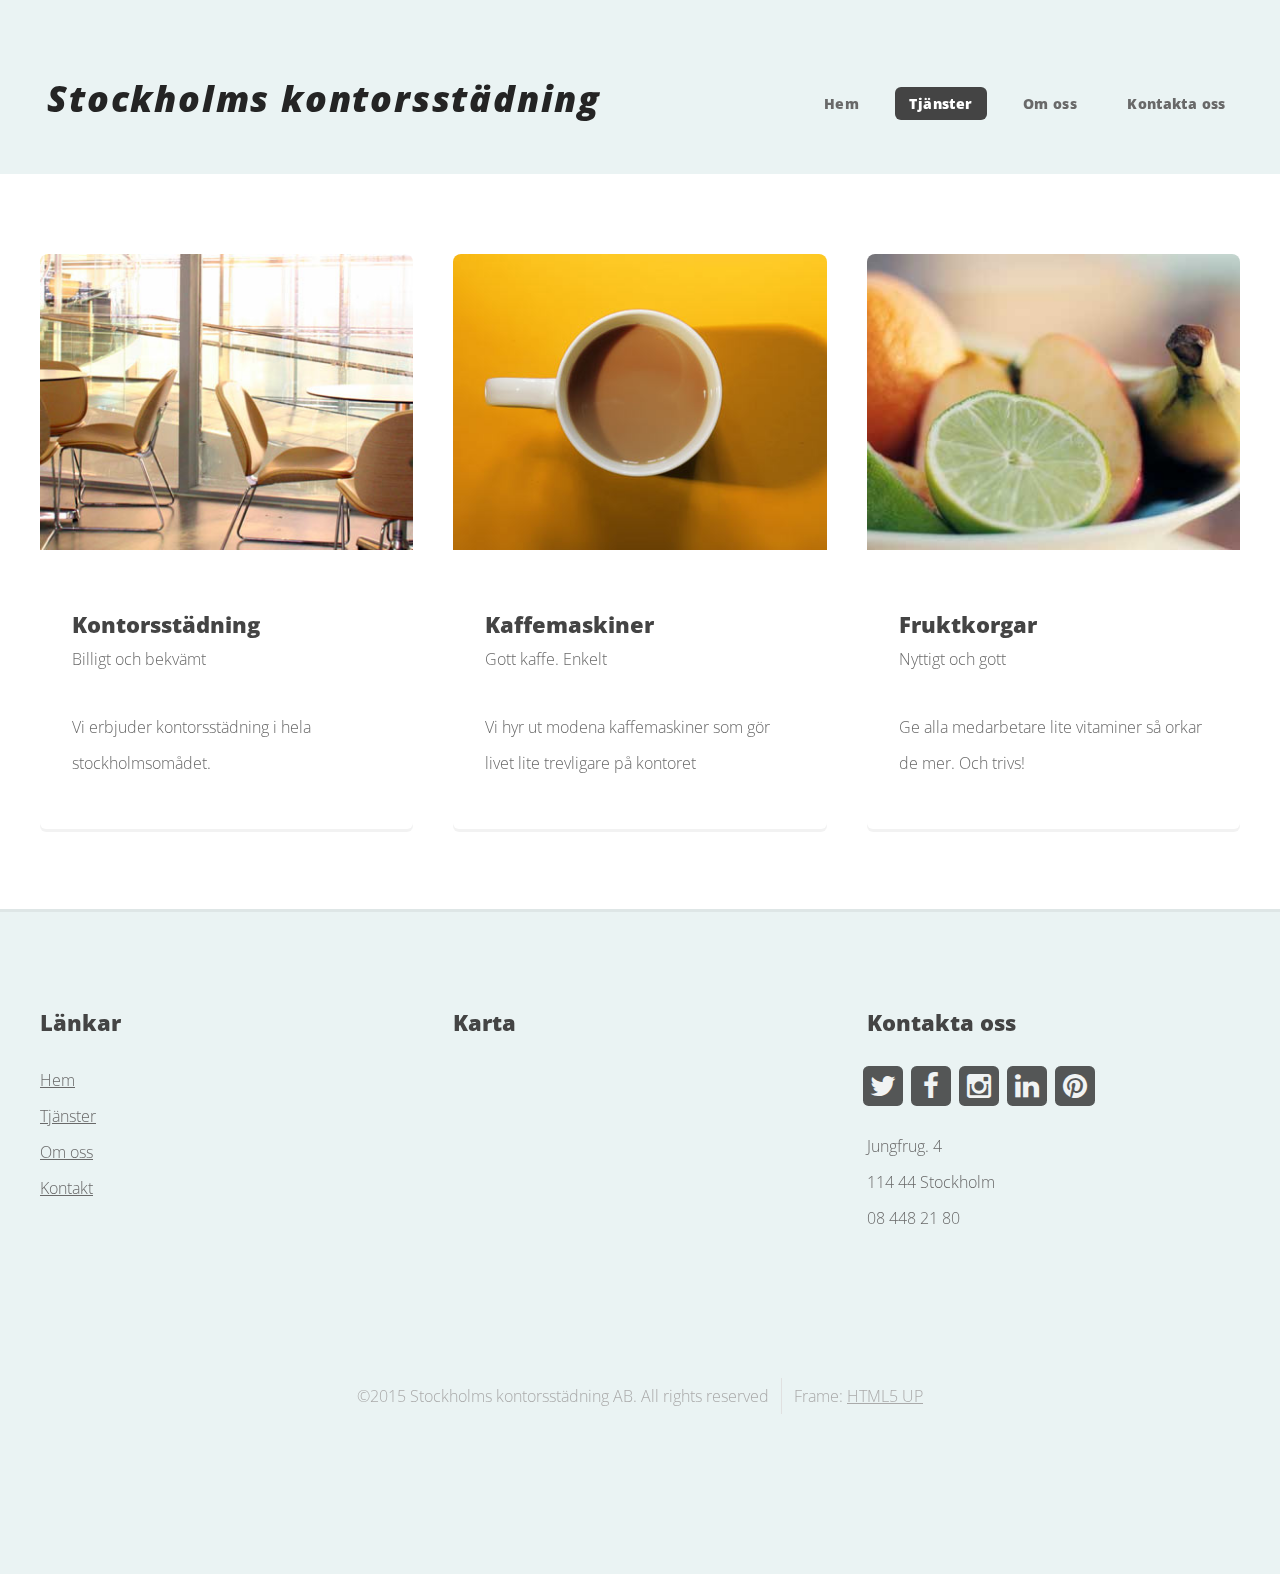
<file: tjanster.html>
<!DOCTYPE HTML>
<!--
	Verti by HTML5 UP
	html5up.net | @n33co
	Free for personal and commercial use under the CCA 3.0 license (html5up.net/license)
-->
<html>
	<head>
		<title>Hem - Stockholms Kontorsstädning </title>
		<meta http-equiv="content-type" content="text/html; charset=utf-8" />
		<meta name="description" content="" />
		<meta name="keywords" content="" />
		<!--[if lte IE 8]><script src="css/ie/html5shiv.js"></script><![endif]-->
		<script src="js/jquery.min.js"></script>
		<script src="js/jquery.dropotron.min.js"></script>
		<script src="js/skel.min.js"></script>
		<script src="js/skel-layers.min.js"></script>
		<script src="js/init.js"></script>
		<noscript>
			<link rel="stylesheet" href="css/skel.css" />
			<link rel="stylesheet" href="css/style.css" />
			<link rel="stylesheet" href="css/style-desktop.css" />
		</noscript>
		<!--[if lte IE 8]><link rel="stylesheet" href="css/ie/v8.css" /><![endif]-->
	</head>
	<body class="right-sidebar">

<!-- Header -->
			<div id="header-wrapper">
				<header id="header" class="container">
				
					<!-- Logo -->
						<div id="logo">
							<h1><a href="index.html">Stockholms kontorsstädning</a></h1>
							
						</div>
					
					<!-- Nav -->
						<nav id="nav">
							<ul>
								<li><a href="index.html">Hem</a></li>
								<li class="current">
									<a href="tjanster.html">Tjänster</a>
									<ul>
										<li><a href="kontorsstadning.html">kontorsstädning</a></li>
										<li><a href="kaffemaskiner.html">kaffemaskiner</a></li>
										<li>
											<a href="fruktkorgar.html">Fruktkorgar</a></li>
											
									</ul>
								</li>
								<li><a href="omoss.html">Om oss</a></li>
								<li><a href="kontakt.html">Kontakta oss</a></li>
								<!--<li><a href="left-sidebar.html">Left Sidebar</a></li>
								<li><a href="right-sidebar.html">Right Sidebar</a></li>
								<li><a href="no-sidebar.html">No Sidebar</a></li>-->
							</ul>
						</nav>
					
				</header>
			</div>
		
	
		
		<!-- Features -->
			<div id="main-wrapper">
				<div class="container">
					<div class="row">
						<div class="4u">
						
							<!-- Box 1-->
								<section class="box feature">
									<a href="kontorsstadning.html" class="image featured"><img src="images/kontorsstadning.jpg" alt="" /></a>
									<div class="inner">
										<header>
											<h2>Kontorsstädning</h2>
											<p>Billigt och bekvämt</p>
										</header>
										<p>Vi erbjuder kontorsstädning i hela stockholmsomådet.</p>
									</div>
								</section>

						</div>
						<div class="4u">
						
							<!-- Box -->
								<section class="box feature">
									<a href="kaffemaskiner.html" class="image featured"><img src="images/kaffemaskiner.jpg" alt="" /></a>
									<div class="inner">
										<header>
											<h2>Kaffemaskiner</h2>
											<p>Gott kaffe. Enkelt</p>
										</header>
										<p>Vi hyr ut modena kaffemaskiner som gör livet lite trevligare på kontoret</p>
									</div>
								</section>

						</div>
						<div class="4u">
						
							<!-- Box -->
								<section class="box feature last">
									<a href="fruktkorgar.html" class="image featured"><img src="images/fruktkorgar.jpg" alt="" /></a>
									<div class="inner">
										<header>
											<h2>Fruktkorgar</h2>
											<p>Nyttigt och gott</p>
										</header>
										<p>Ge alla medarbetare lite vitaminer så orkar de mer. Och trivs!</p>
									</div>
								</section>

						</div>
					</div>
				</div>
			</div>

		

		<!-- Footer -->
			<div id="footer-wrapper">
				<footer id="footer" class="container">
					<div class="row">
					
						
						
						<div class="4u">
						
							<!-- Links -->
								<section class="widget links">
									<h3>Länkar</h3>
									<ul class="style2">
										<li><a href="index.html">Hem</a></li>
										<li><a href="tjanster.html">Tjänster</a></li>
										<li><a href="omoss.html">Om oss</a></li>
										<li><a href="kontakt.html">Kontakt</a></li>
									
									</ul>
								</section>
						
						</div>
						<div class="4u">
						
							<!-- Map -->
								<section class="widget map">
									<h3>Karta</h3>
									<div style="width: 500px"><iframe width="500" height="200" src="http://regiohelden.de/google-maps/map_en.php?width=500&amp;height=200&amp;hl=en&amp;q=Jungfrug.%204%2C%20Stockholm+(Stockholms%20kontorst%C3%A4d)&amp;ie=UTF8&amp;t=&amp;z=14&amp;iwloc=A&amp;output=embed" frameborder="0" scrolling="no" marginheight="0" marginwidth="0"></iframe><br /></div>
								</section>
						
						</div>
						<div class="4u">
						
							<!-- Contact -->
								<section class="widget contact last">
									<h3>Kontakta oss</h3>
									<ul>
										<li><a href="#" class="icon fa-twitter"><span class="label">Twitter</span></a></li>
										<li><a href="#" class="icon fa-facebook"><span class="label">Facebook</span></a></li>
										<li><a href="#" class="icon fa-instagram"><span class="label">Instagram</span></a></li>
										<li><a href="#" class="icon fa-linkedin"><span class="label">LinkedIn</span></a></li>
										<li><a href="#" class="icon fa-pinterest"><span class="label">Pinterest</span></a></li>
									</ul>
									<p>Jungfrug. 4

 <br />
									114 44 Stockholm<br />
									08 448 21 80</p>
								</section>
						
						</div>
					</div>
					<div class="row">
						<div class="12u">
							<div id="copyright">
								<ul class="menu">
									<li>&copy;2015 Stockholms kontorsstädning AB. All rights reserved</li><li>Frame: <a href="http://html5up.net">HTML5 UP</a></li>
								</ul>
							</div>
						</div>
					</div>
				</footer>
			</div>

	</body>
</html>
</file>
<file: css/style-desktop.css>
/*
	Verti by HTML5 UP
	html5up.net | @n33co
	Free for personal and commercial use under the CCA 3.0 license (html5up.net/license)
*/

/*********************************************************************************/
/* Basic                                                                         */
/*********************************************************************************/

	body
	{
		line-height: 2.25em;
	}

	h2
	{
		font-size: 2.25em;
		margin: 0 0 1.1em 0;
		line-height: 1em;
	}
	
	h3
	{
		font-size: 1.35em;
		margin: 0 0 1em 0;
	}
	
	/* Button */

		input[type="button"],
		input[type="submit"],
		input[type="reset"],
		.button
		{
			font-size: 1.35em;
			padding: 0.6em 1.5em;
		}

			input[type="button"].big,
			input[type="submit"].big,
			input[type="reset"].big,
			.button.big
			{
				font-size: 2.25em;
				padding: 0.8em 0.9em;
			}

			.button.icon
			{
			}

				.button.icon:before
				{
					margin-right: 0.5em;
					top: 0.05em;
				}

	/* Box */	
	
		.box
		{
			padding: 2em;
		}
			
			.box.feature
			{
				padding: 0;
			}
				
				.box.feature .inner
				{
					padding: 4em 2em 3em 2em;
				}
				
				.box.feature h2
				{
					font-size: 1.35em;
				}

				.box.feature p
				{
					margin: 0;
				}

				.box.feature .image
				{
					position: relative;
					margin: 0;
				}

					.box.feature .image img
					{
						border-bottom-left-radius: 0;
						border-bottom-right-radius: 0;
					}

/*********************************************************************************/
/* Widgets                                                                       */
/*********************************************************************************/

	.widget
	{
	}

		.widget.thumbnails
		{
		}

			.widget.thumbnails .grid
			{
				margin: 0 0 3em 0;
			}

			.widget.thumbnails .image
			{
				margin: 0;
			}
	
/*********************************************************************************/
/* Wrappers                                                                      */
/*********************************************************************************/

	#header-wrapper
	{
		padding: 4.5em 0 1em 0;
	}
	
	#features-wrapper
	{
		padding: 3em 0 3em 0;
	}
	
	#main-wrapper
	{
		padding: 5em 0 5em 0;
	}
	
	#footer-wrapper
	{
		padding: 6em 0 8em 0;
	}

/*********************************************************************************/
/* Logo                                                                          */
/*********************************************************************************/

	#logo
	{
	}

		#logo h1
		{
			float: left;
			margin: 0 0.35em 0 0;
			padding: 0.25em 0.2em 0.25em 0.2em;
			font-size: 2.25em;
			letter-spacing: 0.05em;
		}

		#logo span
		{
			line-height: 4.5em;
			letter-spacing: 0.025em;
			font-size: 0.9em;
		}

/*********************************************************************************/
/* Nav                                                                           */
/*********************************************************************************/

	#nav
	{
		position: absolute;
		right: 0;
		top: 0;
		font-size: 0.9em;
	}
	
		#nav ul
		{
		}
			
			#nav ul li
			{
				float: left;
				line-height: 4.5em;
				padding-left: 1.5em;
			}

				#nav ul li a,
				#nav ul li span
				{
					font-weight: 800;
					letter-spacing: 0.025em;
					color: #696969;
					text-decoration: none;
					border-radius: 6px;
					padding: 0.5em 1em 0.5em 1em;
					-moz-transition: background-color .25s ease-in-out;
					-webkit-transition: background-color .25s ease-in-out;
					-o-transition: background-color .25s ease-in-out;
					-ms-transition: background-color .25s ease-in-out;
					transition: background-color .25s ease-in-out;
				}
				
				#nav ul li > ul
				{
					display: none;
				}

			#nav ul li:hover
			{
			}

				#nav ul li:hover a,
				#nav ul li:hover span
				{
					background: #fff;
				}

			#nav ul li.active
			{
			}

				#nav ul li.active a,
				#nav ul li.active span
				{
					background: #fff;
				}

			#nav ul li.current
			{
			}

				#nav ul li.current a
				{
					background: #444;
					color: #fff;
				}
				
	.dropotron
	{
		background: #fff;
		letter-spacing: 0.025em;
		color: #696969;
		text-decoration: none;
		border-radius: 6px;
		padding: 0.75em 0;
		min-width: 15em;
		box-shadow: inset 0 0 0 1px rgba(0,0,0,0.1), 0 0.25em 0.25em 0.1em rgba(0,0,0,0.025);
		margin-top: calc(-0.75em + 1px);
		margin-left: -1px;
	}

		.dropotron li
		{
			border-top: solid 1px #eee;
			line-height: 3em;
		}

			.dropotron li:first-child
			{
				border-top: 0;
			}
	
			.dropotron li > a,
			.dropotron li > span
			{
				text-decoration: none;
				color: inherit;
				display: block;
				padding: 0 1.5em;
				-moz-transition: color .25s ease-in-out, background-color .25s ease-in-out;
				-webkit-transition: color .25s ease-in-out, background-color .25s ease-in-out;
				-o-transition: color .25s ease-in-out, background-color .25s ease-in-out;
				-ms-transition: color .25s ease-in-out, background-color .25s ease-in-out;
				transition: color .25s ease-in-out, background-color .25s ease-in-out;
			}

				.dropotron li > a:hover,
				.dropotron li > span:hover,
				.dropotron li.active > a,
				.dropotron li.active > span
				{
					background: #eee;
				}
	
		.dropotron.level-0
		{
			font-size: 0.8em;
			margin-left: 1.5em;
			margin-top: 0;
		}
		
			.dropotron.level-0:before
			{
				content: '';
				position: absolute;
				top: -0.5em;
				left: 1em;
				border-bottom: solid 0.75em #ffffff;
				border-left: solid 0.75em transparent;
				border-right: solid 0.75em transparent;
				z-index: 1;
			}

/*********************************************************************************/
/* Banner                                                                        */
/*********************************************************************************/

	#banner
	{
		padding: 4.5em;
	}

		#banner h2
		{
			font-size: 3.5em;
			margin: 0.1em 0 0.35em 0;
		}

		#banner p
		{
			font-size: 2.75em;
			line-height: 1.35em;
			margin: 0;
		}
		
		#banner .button
		{
			width: 100%;
			margin-bottom: 0.5em;
		}
		
			#banner .button.icon:before
			{
				position: absolute;
				right: 0.15em;
				top: 50%;
				margin-top: -0.5em;
			}

		#banner .button.alt
		{
			margin-bottom: 0;
		}
		
		#banner ul
		{
			margin: 0 0 0 2em;
		}

/*********************************************************************************/
/* Footer                                                                        */
/*********************************************************************************/

	#footer
	{
	}
	
	#copyright
	{
		padding: 4em 0 0 0;
		text-align: center;
	}
</file>
<file: css/ie/v8.css>
/*
	Verti by HTML5 UP
	html5up.net | @n33co
	Free for personal and commercial use under the CCA 3.0 license (html5up.net/license)
*/

/*********************************************************************************/
/* Basic                                                                         */
/*********************************************************************************/

	body
	{
		background-color: #f0f0f0;
	}

	/* Image */

		.image
		{
		}
		
			.image img
			{
				position: relative;
				-ms-behavior: url('css/ie/PIE.htc');
			}
	
	/* Button */

		input[type="button"],
		input[type="submit"],
		input[type="reset"],
		.button
		{
			position: relative;
			-ms-behavior: url('css/ie/PIE.htc');
		}

	/* Box */

		.box
		{
			position: relative;
			-ms-behavior: url('css/ie/PIE.htc');
		}

/*********************************************************************************/
/* Widgets                                                                       */
/*********************************************************************************/

	.widget
	{
	}

		.widget.contact
		{
		}
		
			.widget.contact ul
			{
			}
			
				.widget.contact ul li
				{
				}

					.widget.contact ul li a
					{
						position: relative;
						-ms-behavior: url('css/ie/PIE.htc');
					}

/*********************************************************************************/
/* Logo                                                                          */
/*********************************************************************************/

	#logo
	{
	}

		#logo h1
		{
			position: relative;
			-ms-behavior: url('css/ie/PIE.htc');
		}
						
/*********************************************************************************/
/* Nav                                                                           */
/*********************************************************************************/

	#nav
	{
	}
	
		#nav ul
		{
		}
			
			#nav ul li
			{
			}

				#nav ul li a,
				#nav ul li span
				{
					position: relative;
					-ms-behavior: url('css/ie/PIE.htc');
				}
				
	.dropotron
	{
		border: solid 1px #eee;
		box-shadow: none !important;
		-ms-behavior: url('css/ie/PIE.htc');
	}
	
		.dropotron.level-0
		{
			box-shadow: none !important;
		}
		
			.dropotron.level-0:before
			{
				display: none;
			}
</file>
<file: css/skel.css>
/* Resets (http://meyerweb.com/eric/tools/css/reset/ | v2.0 | 20110126 | License: none (public domain)) */

	html,body,div,span,applet,object,iframe,h1,h2,h3,h4,h5,h6,p,blockquote,pre,a,abbr,acronym,address,big,cite,code,del,dfn,em,img,ins,kbd,q,s,samp,small,strike,strong,sub,sup,tt,var,b,u,i,center,dl,dt,dd,ol,ul,li,fieldset,form,label,legend,table,caption,tbody,tfoot,thead,tr,th,td,article,aside,canvas,details,embed,figure,figcaption,footer,header,hgroup,menu,nav,output,ruby,section,summary,time,mark,audio,video{margin:0;padding:0;border:0;font-size:100%;font:inherit;vertical-align:baseline;}article,aside,details,figcaption,figure,footer,header,hgroup,menu,nav,section{display:block;}body{line-height:1;}ol,ul{list-style:none;}blockquote,q{quotes:none;}blockquote:before,blockquote:after,q:before,q:after{content:'';content:none;}table{border-collapse:collapse;border-spacing:0;}body{-webkit-text-size-adjust:none}

/* Box Model */

	*, *:before, *:after {
		-moz-box-sizing: border-box;
		-webkit-box-sizing: border-box;
		box-sizing: border-box;
	}

/* Container */

	.container {
		margin-left: auto;
		margin-right: auto;

		/* width: (containers) */
		width: 1200px;
	}

	/* Modifiers */

		/* 125% */
			.container.\31 25\25 {
				width: 100%;

				/* max-width: (containers * 1.25) */
				max-width: 1500px;

				/* min-width: (containers) */
				min-width: 1200px;
			}

		/* 75% */
			.container.\37 5\25 {

				/* width: (containers * 0.75) */
				width: 900px;

			}

		/* 50% */
			.container.\35 0\25 {

				/* width: (containers * 0.50) */
				width: 600px;

			}

		/* 25% */
			.container.\32 5\25 {

				/* width: (containers * 0.25) */
				width: 300px;

			}

/* Grid */

	.row {
		border-bottom: solid 1px transparent;
	}

	.row > * {
		float: left;
	}

	.row:after, .row:before {
		content: '';
		display: block;
		clear: both;
		height: 0;
	}

	.row.uniform > * > :first-child {
		margin-top: 0;
	}

	.row.uniform > * > :last-child {
		margin-bottom: 0;
	}

	/* Gutters */

		/* Normal */

			.row > * {
				/* padding: (gutters.horizontal) 0 0 (gutters.vertical) */
				padding: 40px 0 0 40px;
			}

			.row {
				/* margin: -(gutters.horizontal) 0 -1px -(gutters.vertical) */
				margin: -40px 0 -1px -40px;
			}

			.row.uniform > * {
				/* padding: (gutters.vertical) 0 0 (gutters.vertical) */
				padding: 40px 0 0 40px;
			}

			.row.uniform {
				/* margin: -(gutters.vertical) 0 -1px -(gutters.vertical) */
				margin: -40px 0 -1px -40px;
			}

		/* 200% */

			.row.\32 00\25 > * {
				/* padding: (gutters.horizontal) 0 0 (gutters.vertical) */
				padding: 80px 0 0 80px;
			}

			.row.\32 00\25 {
				/* margin: -(gutters.horizontal) 0 -1px -(gutters.vertical) */
				margin: -80px 0 -1px -80px;
			}

			.row.uniform.\32 00\25 > * {
				/* padding: (gutters.vertical) 0 0 (gutters.vertical) */
				padding: 80px 0 0 80px;
			}

			.row.uniform.\32 00\25 {
				/* margin: -(gutters.vertical) 0 -1px -(gutters.vertical) */
				margin: -80px 0 -1px -80px;
			}

		/* 150% */

			.row.\31 50\25 > * {
				/* padding: (gutters.horizontal) 0 0 (gutters.vertical) */
				padding: 60px 0 0 60px;
			}

			.row.\31 50\25 {
				/* margin: -(gutters.horizontal) 0 -1px -(gutters.vertical) */
				margin: -60px 0 -1px -60px;
			}

			.row.uniform.\31 50\25 > * {
				/* padding: (gutters.vertical) 0 0 (gutters.vertical) */
				padding: 60px 0 0 60px;
			}

			.row.uniform.\31 50\25 {
				/* margin: -(gutters.vertical) 0 -1px -(gutters.vertical) */
				margin: -60px 0 -1px -60px;
			}

		/* 50% */

			.row.\35 0\25 > * {
				/* padding: (gutters.horizontal) 0 0 (gutters.vertical) */
				padding: 20px 0 0 20px;
			}

			.row.\35 0\25 {
				/* margin: -(gutters.horizontal) 0 -1px -(gutters.vertical) */
				margin: -20px 0 -1px -20px;
			}

			.row.uniform.\35 0\25 > * {
				/* padding: (gutters.vertical) 0 0 (gutters.vertical) */
				padding: 20px 0 0 20px;
			}

			.row.uniform.\35 0\25 {
				/* margin: -(gutters.vertical) 0 -1px -(gutters.vertical) */
				margin: -20px 0 -1px -20px;
			}

		/* 25% */

			.row.\32 5\25 > * {
				/* padding: (gutters.horizontal) 0 0 (gutters.vertical) */
				padding: 10px 0 0 10px;
			}

			.row.\32 5\25 {
				/* margin: -(gutters.horizontal) 0 -1px -(gutters.vertical) */
				margin: -10px 0 -1px -10px;
			}

			.row.uniform.\32 5\25 > * {
				/* padding: (gutters.vertical) 0 0 (gutters.vertical) */
				padding: 10px 0 0 10px;
			}

			.row.uniform.\32 5\25 {
				/* margin: -(gutters.vertical) 0 -1px -(gutters.vertical) */
				margin: -10px 0 -1px -10px;
			}

		/* 0% */

			.row.\30 \25 > * {
				padding: 0;
			}

			.row.\30 \25 {
				margin: 0 0 -1px 0;
			}

	/* Cells */

		.\31 2u, .\31 2u\24 { width: 100%; clear: none; margin-left: 0; }
		.\31 1u, .\31 1u\24 { width: 91.6666666667%; clear: none; margin-left: 0; }
		.\31 0u, .\31 0u\24 { width: 83.3333333333%; clear: none; margin-left: 0; }
		.\39 u, .\39 u\24 { width: 75%; clear: none; margin-left: 0; }
		.\38 u, .\38 u\24 { width: 66.6666666667%; clear: none; margin-left: 0; }
		.\37 u, .\37 u\24 { width: 58.3333333333%; clear: none; margin-left: 0; }
		.\36 u, .\36 u\24 { width: 50%; clear: none; margin-left: 0; }
		.\35 u, .\35 u\24 { width: 41.6666666667%; clear: none; margin-left: 0; }
		.\34 u, .\34 u\24 { width: 33.3333333333%; clear: none; margin-left: 0; }
		.\33 u, .\33 u\24 { width: 25%; clear: none; margin-left: 0; }
		.\32 u, .\32 u\24 { width: 16.6666666667%; clear: none; margin-left: 0; }
		.\31 u, .\31 u\24 { width: 8.3333333333%; clear: none; margin-left: 0; }

		.\31 2u\24 + *,
		.\31 1u\24 + *,
		.\31 0u\24 + *,
		.\39 u\24 + *,
		.\38 u\24 + *,
		.\37 u\24 + *,
		.\36 u\24 + *,
		.\35 u\24 + *,
		.\34 u\24 + *,
		.\33 u\24 + *,
		.\32 u\24 + *,
		.\31 u\24 + * {
			clear: left;
		}

		.\-11u { margin-left: 91.6666666667% }
		.\-10u { margin-left: 83.3333333333% }
		.\-9u { margin-left: 75% }
		.\-8u { margin-left: 66.6666666667% }
		.\-7u { margin-left: 58.3333333333% }
		.\-6u { margin-left: 50% }
		.\-5u { margin-left: 41.6666666667% }
		.\-4u { margin-left: 33.3333333333% }
		.\-3u { margin-left: 25% }
		.\-2u { margin-left: 16.6666666667% }
		.\-1u { margin-left: 8.3333333333% }
</file>
<file: css/style.css>
@charset 'UTF-8';
@import url("font-awesome.min.css");
@import url(http://fonts.googleapis.com/css?family=Open+Sans:800italic,400);

/*
	Verti by HTML5 UP
	html5up.net | @n33co
	Free for personal and commercial use under the CCA 3.0 license (html5up.net/license)
*/

/*********************************************************************************/
/* Basic                                                                         */
/*********************************************************************************/

	body
	{
		background-color:		#EAF3F3;
		/*background-image:		-moz-linear-gradient(top, rgba(0,0,0,0.05), rgba(0,0,0,0)),		url('images/bg01.png');
		background-image:		-webkit-linear-gradient(top, rgba(0,0,0,0.05), rgba(0,0,0,0)),	url('images/bg01.png');
		background-image:		-o-linear-gradient(top, rgba(0,0,0,0.05), rgba(0,0,0,0)),		url('images/bg01.png');
		background-image:		-ms-linear-gradient(top, rgba(0,0,0,0.05), rgba(0,0,0,0)),		url('images/bg01.png');
		background-image:		linear-gradient(top, rgba(0,0,0,0.05), rgba(0,0,0,0)),			url('images/bg01.png');
		background-position:	top left,														top left;
		background-repeat:		repeat-x,														repeat;
		background-size:		100% 30em,														auto;*/
	}

		body.is-loading *
		{
			-moz-transition: none !important;
			-webkit-transition: none !important;
			-o-transition: none !important;
			-ms-transition: none !important;
			transition: none !important;
			-moz-animation: none !important;
			-webkit-animation: none !important;
			-o-animation: none !important;
			-ms-animation: none !important;
			animation: none !important;
		}
		
	body,input,select,textarea
	{
		font-family: 'Open Sans', sans-serif;
		font-size: 12pt;
		color: #696969;
		font-weight: 300;
	}
	
	a
	{
		color: #0090c5;
		text-decoration: underline;
	}
	
		a:hover
		{
			text-decoration: none;
		}
	
	h1, h2, h3, h4, h5, h6
	{
		color: #444;
		font-weight: 800;
	}
	
	h1 a, h2 a, h3 a, h4 a, h5 a, h6 a
	{
		color: inherit;
		text-decoration: none;
		outline: 0;
	}

	b, strong
	{
		font-weight: 600;
		color: #444;
	}
	
	i, em
	{
		font-style: italic;
	}
	
	br.clear
	{
		clear: both;
	}

	sub
	{
		position: relative;
		top: 0.5em;
		font-size: 0.8em;
	}
	
	sup
	{
		position: relative;
		top: -0.5em;
		font-size: 0.8em;
	}
	
	hr
	{
		border: 0;
		border-top: solid 1px #eee;
	}
	
	blockquote
	{
		border-left: solid 0.5em #eee;
		padding: 1em 0 1em 2em;
		font-style: italic;
	}	
	
	p, ul, ol, dl, table
	{
		margin-bottom: 2em;
	}
	
	/* Section/Article */
	
		section,
		article
		{
			margin-bottom: 5em;
		}
		
			section > :last-child,
			article > :last-child
			{
				margin-bottom: 0;
			}

			section:last-child,
			article:last-child
			{
				margin-bottom: 0;
			}

		header
		{
			margin: 0 0 2em 0;
		}
		
			header h2, header h3
			{
				margin: 0 0 0.25em 0;
			}
			
			header p
			{
				margin: 0;
			}

		footer
		{
			margin: 2.5em 0 0 0;
		}

	/* Forms */

		.contactform {
			background: rgb(215, 225, 250);
			padding: 20px;	
				}	

.required {
    color:#e9266d
}
#success, #error {
    display:none
}
#success span, #error span {
    display:block;
    position:relative;
    top:0;
    width:100%
}
#success span p, #error span p {
    background: white;
	padding: 1em;
	margin-top: -5em;
}
#success span p {
    color:#9bd32d
}
#error span p {
    color:#c0392b
}	

		form
		{
		}
		
			form label
			{
				display: block;
				font-weight: 800;
				margin: 0 0 1em 0;
				font-size: 0.8em;
				color: #444;
			}
		
			form input[type="text"],
			form input[type="email"],
			form input[type="tel"],
			form input[type="password"],
			form select,
			form textarea
			{
				-webkit-appearance: none;
				display: block;
				width: 100%;
				border-radius: 8px;
				border: solid 1px #eee;
			}

				form input[type="text"]:focus,
				form input[type="email"]:focus,
				form input[type="password"]:focus,
				form select:focus,
				form textarea:focus
				{
					border-color: #0090c5;
				}

			form input[type="text"],
			form input[type="email"],
			form input[type="password"],
			form select
			{
				line-height: 3em;
				padding: 0 1em;
			}


			form input[type="text"].error, form input[type="password"].error, form input[type="date"].error, form input[type="datetime"].error, form input[type="datetime-local"].error, form input[type="month"].error, form input[type="week"].error, form input[type="email"].error, form input[type="number"].error, form input[type="search"].error, form input[type="tel"].error, form input[type="time"].error, form input[type="url"].error, form textarea.error {
    background:#e6e6e6;
    border-color:#c0392b
}


			form textarea
			{
				min-height: 9em;
				padding: 1em;
			}

			form .formerize-placeholder
			{
				color: #555 !important;
			}

			form ::-webkit-input-placeholder
			{
				color: #555 !important;
			}

			form :-moz-placeholder
			{
				color: #555 !important;
			}

			form ::-moz-placeholder
			{
				color: #555 !important;
			}

			form :-ms-input-placeholder
			{
				color: #555 !important;
			}

			form ::-moz-focus-inner
			{
				border: 0;
			}

	/* Tables */
	
		table
		{
			width: 100%;
		}
		
			table.default
			{
				width: 100%;
			}

				table.default tr
				{
					border-top: solid 1px #eee;
				}

					table.default tr:first-child
					{
						border-top: 0;
					}
			
				table.default td
				{
					padding: 0.5em 1em 0.5em 1em;
				}
				
				table.default th
				{
					text-align: left;
					padding: 0.5em 1em 0.5em 1em;
					font-weight: 800;
					margin: 0 0 1em 0;
				}
			
				table.default thead
				{
					background: #404248;
					color: #fff;
				}
				
				table.default tfoot
				{
				}
				
				table.default tbody
				{
				}

	/* Image */

		.image
		{
			display: inline-block;
			outline: 0;
		}
		
			.image img
			{
				display: block;
				width: 100%;
				border-radius: 8px;
			}

			.image.fit
			{
				display: block;
				width: 100%;
			}
		
			.image.featured
			{
				display: block;
				width: 100%;
				margin: 0 0 2.5em 0;
			}
		
			.image.left
			{
				float: left;
				margin: 0 2em 2em 0;
			}
		
			.image.centered
			{
				display: block;
				margin: 0 0 2.5em 0;
			}

				.image.centered img
				{
					margin: 0 auto;
					width: auto;
				}

	/* Button */

		input[type="button"],
		input[type="submit"],
		input[type="reset"],
		.button
		{
			-webkit-appearance: none;
			position: relative;
			display: inline-block;
			background: #0090c5;
			color: #fff;
			text-decoration: none;
			border-radius: 6px;
			font-weight: 800;
			outline: 0;
			border: 0;
			cursor: pointer;
			-moz-transition: background-color .25s ease-in-out;
			-webkit-transition: background-color .25s ease-in-out;
			-o-transition: background-color .25s ease-in-out;
			-ms-transition: background-color .25s ease-in-out;
			transition: background-color .25s ease-in-out;
		}
		
			input[type="button"]:hover,
			input[type="submit"]:hover,
			input[type="reset"]:hover,
			.button:hover
			{
				background: #10a0d5;
			}
		
			input[type="button"]:active,
			input[type="submit"]:active,
			input[type="reset"]:active,
			.button:active
			{
				background: #20b0e5;
			}
		
			.button.icon
			{
			}
			
				.button.icon:before
				{
					position: relative;
				}
		
			input[type="button"].alt,
			input[type="submit"].alt,
			input[type="reset"].alt,
			.button.alt
			{
				background: #f1f1f1;
				background: rgba(0,0,0,0.05);
				color: #444;
			}

				input[type="button"].alt:hover,
				input[type="submit"].alt:hover,
				input[type="reset"].alt:hover,
				.button.alt:hover
				{
					background: #e8e8e8;
					background: rgba(0,0,0,0.085);
				}

				input[type="button"].alt:active,
				input[type="submit"].alt:active,
				input[type="reset"].alt:active,
				.button.alt:active
				{
					background: #e4e4e4;
					background: rgba(0,0,0,0.15);
				}

	/* List */

		ul
		{
		}

			ul.default
			{
				list-style: disc;
				padding-left: 1em;
			}
			
				ul.default li
				{
					padding-left: 0.5em;
				}

			ul.actions
			{
			}

				ul.actions li
				{
					display: inline-block;
					padding: 0 0 0 0.25em;
					margin: 0 0 0 0.25em;
				}
				
					ul.actions li:first-child
					{
						margin-left: 0;
						padding-left: 0;
					}
				
			ul.menu li
			{
				border-left: solid 1px #e0e0e0;
				display: inline-block;
				padding: 0 0 0 0.75em;
				margin: 0 0 0 0.75em;
			}

				ul.menu li:first-child
				{
					border-left: 0;
					margin-left: 0;
					padding-left: 0;
				}

		ol
		{
		}	

			ol.default
			{
				list-style: decimal;
				padding-left: 1.25em;
			}

				ol.default li
				{
					padding-left: 0.25em;
				}
	
	/* Box */	
	
		.box
		{
			background: #fff;
			border-radius: 6px;
			box-shadow: 0px 0px 4px 0px rgba(0,0,0,0.015);
			box-shadow: 0px 3px 0px 0px rgba(0,0,0,0.05);
		}

/*********************************************************************************/
/* Icons                                                                         */
/*********************************************************************************/

	.icon {
		position: relative;
		text-decoration: none;
	}

		.icon:before {
			-moz-osx-font-smoothing: grayscale;
			-webkit-font-smoothing: antialiased;
			font-family: FontAwesome;
			font-style: normal;
			font-weight: normal;
			text-transform: none !important;
		}

		.icon > .label {
			display: none;
		}

/*********************************************************************************/
/* Widgets                                                                       */
/*********************************************************************************/

	.widget
	{
	}

    .map{overflow:hidden;}
		.widget.links
		{
		}

		.widget.thumbnails
		{
		}

			.widget.thumbnails .grid
			{
				margin-bottom: 2.5em;
			}

		.widget.contact
		{
		}
		
			.widget.contact ul
			{
				overflow: hidden;
				position: relative;
				left: -4px;
				top: 4px;
				margin-bottom: 1.5em;
			}
			
				.widget.contact ul li
				{
					display: inline-block;
					margin-right: 0.25em;
				}

					.widget.contact ul li a
					{
						display: inline-block;
						width: 2.5em;
						height: 2.5em;
						text-align: center;
						line-height: 2.5em;
						border-radius: 0.35em;
						outline: 0;
						opacity: 0.75;
						text-decoration: none;
						background: #222222;
						-moz-transition: background-color .25s ease-in-out;
						-webkit-transition: background-color .25s ease-in-out;
						-o-transition: background-color .25s ease-in-out;
						-ms-transition: background-color .25s ease-in-out;
						transition: background-color .25s ease-in-out;
					}
					
						.widget.contact ul li a:before
						{
							color: #f3f3f3;
							font-size: 1.75em;
							line-height: 1.5em;
						}

						.widget.contact ul li a:hover
						{
							background: #444444;
						}
					
						.widget.contact ul li a:active
						{
							background: #666666;
						}
				
/*********************************************************************************/
/* Wrappers                                                                      */
/*********************************************************************************/

	#banner-wrapper
	{
	}
	
	#main-wrapper
	{
		background: #fff;
		box-shadow: 0px 3px 0px 0px rgba(0,0,0,0.05);
	}
	
	#footer-wrapper
	{
	}
	
/*********************************************************************************/
/* Header                                                                        */
/*********************************************************************************/

	#header
	{
		position: relative;
	}
	
/*********************************************************************************/
/* Logo                                                                          */
/*********************************************************************************/

	#logo
	{
		overflow: hidden;
	}

		#logo h1
		{
			color: #242424;
			font-size: 2em;
			font-family: 'Open Sans', sans-serif;
			font-weight: 800;
			font-style: italic;
		}
		
		#logo span
		{
			font-weight: 800;
		}
	
/*********************************************************************************/
/* Banner                                                                        */
/*********************************************************************************/

	#banner
	{
		position: relative;
	}
	
/*********************************************************************************/
/* Footer                                                                        */
/*********************************************************************************/

	#footer
	{
		margin-top: 0;
	}
	



		#footer a
		{
			color: inherit;
		}
	
	#copyright
	{
		color: #aaa;
	}
	
		#copyright a
		{
			color: inherit;
		}
</file>
